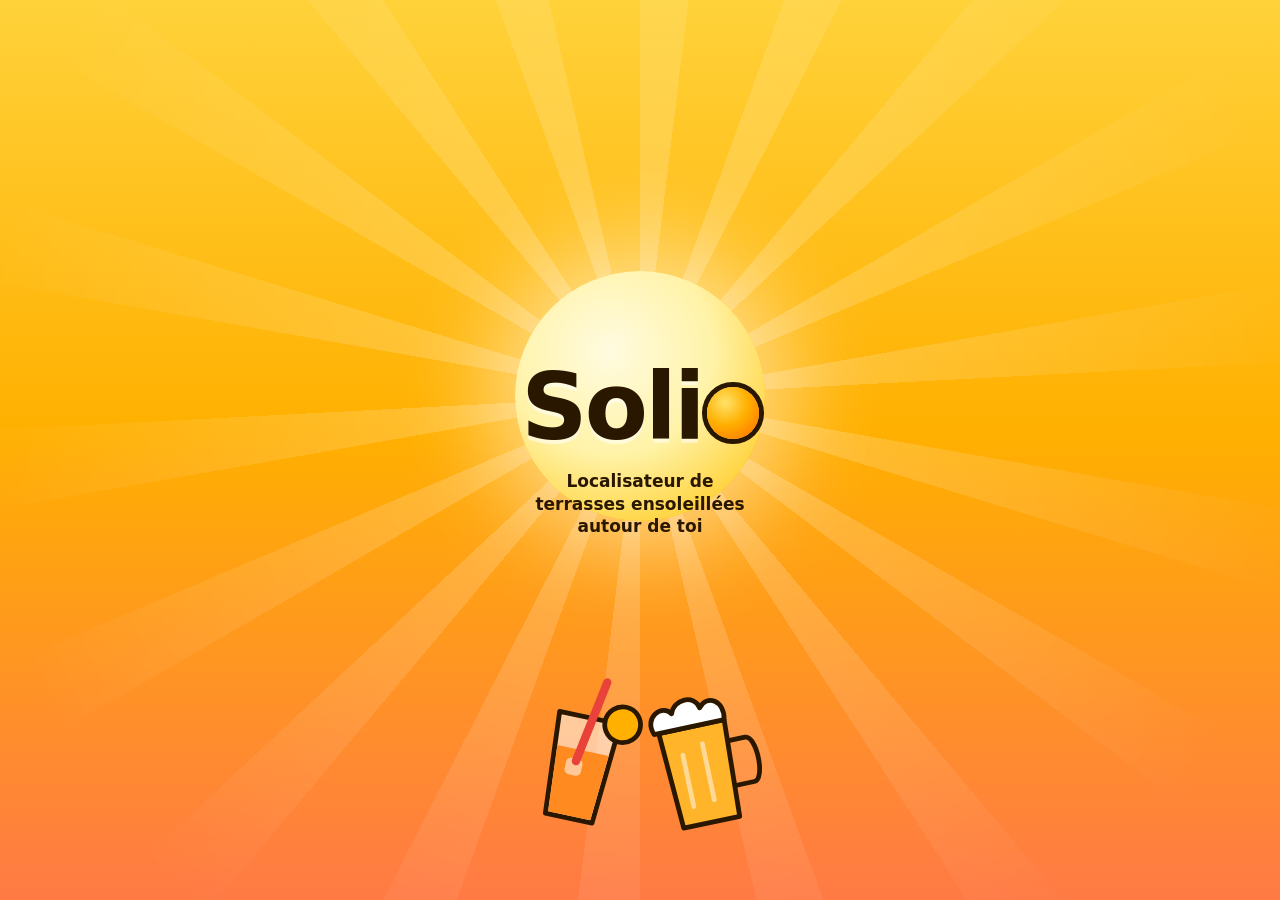
<file: index.html>
<!doctype html>
<html lang="fr">
<head>
<meta charset="utf-8">
<meta http-equiv="Content-Security-Policy" content="default-src 'self'; script-src 'self' 'unsafe-inline'; style-src 'self' 'unsafe-inline' https://fonts.googleapis.com; font-src https://fonts.gstatic.com data:; img-src 'self' data: blob: https:; connect-src 'self' https://places.googleapis.com https://maps.googleapis.com https://fonts.googleapis.com https://fonts.gstatic.com; object-src 'none'; base-uri 'self'; form-action 'none'; frame-src 'none'; worker-src 'self'; manifest-src 'self'">
<meta name="viewport" content="width=device-width,initial-scale=1,viewport-fit=cover">
<title>Solio</title>
<meta name="description" content="Solio : localisateur de terrasses ensoleillées autour de toi.">
<link rel="manifest" href="manifest.webmanifest">
<meta name="theme-color" content="#ffd23a">
<meta name="apple-mobile-web-app-capable" content="yes">
<meta name="mobile-web-app-capable" content="yes">
<meta name="apple-mobile-web-app-title" content="Solio">
<meta name="apple-mobile-web-app-status-bar-style" content="black-translucent">
<link rel="apple-touch-icon" href="icons/apple-touch-icon.png?v=2">
<link rel="icon" type="image/png" href="icons/icon-192.png?v=2">
<link rel="preconnect" href="https://fonts.gstatic.com" crossorigin>
<link rel="stylesheet" href="https://fonts.googleapis.com/css2?family=DM+Sans:wght@400;500;600;700&family=Fraunces:wght@300;500&family=Archivo+Black&family=Archivo:wght@500;700&family=Outfit:wght@200;300&display=swap" media="print" onload="this.media='all'">
<noscript><link rel="stylesheet" href="https://fonts.googleapis.com/css2?family=DM+Sans:wght@400;500;600;700&family=Fraunces:wght@300;500&family=Outfit:wght@200;300&display=swap"></noscript>
<link rel="stylesheet" href="style.css?v=89">
</head>
<body>
<div id="app">
  <canvas id="map" aria-label="Carte des ombres"></canvas>

  <header class="top" id="top">
    <button class="roundbtn glass" id="back" aria-label="Retour aux meilleurs spots"><svg class="i" viewBox="0 0 24 24"><path d="M15 5l-7 7 7 7"/></svg></button>
    <label class="where glass">
      <svg class="i" viewBox="0 0 24 24"><path d="M12 21s-6.5-5.6-6.5-11a6.5 6.5 0 0 1 13 0c0 5.400-6.500 11-6.500 11z"/><circle cx="12" cy="10" r="2.300"/></svg>
      <span class="wt"><small>Autour de</small><b id="wname">–</b></span>
      <svg class="i chev" viewBox="0 0 24 24"><path d="m7 10 5 5 5-5"/></svg>
      <select id="from" aria-label="Point de départ"></select>
    </label>
    <button class="sunbtn glass" id="fSun" aria-pressed="true" title="Seulement les terrasses au soleil">
      <svg class="i" viewBox="0 0 24 24"><circle cx="12" cy="12" r="4"/><path d="M12 2.500v2.500M12 19v2.500M2.500 12H5M19 12h2.500M5.300 5.300l1.800 1.800M16.900 16.900l1.800 1.800M5.300 18.700l1.800-1.800M16.900 7.100l1.800-1.800"/></svg>
      <b id="cnt">–</b><span class="sr">terrasses, au soleil seulement</span>
    </button>
  </header>

  <button class="roundbtn glass recenter" id="recenter" hidden aria-label="Recentrer la carte"><svg class="i" viewBox="0 0 24 24"><circle cx="12" cy="12" r="3.500"/><circle cx="12" cy="12" r="8"/><path d="M12 1.500v3M12 19.500v3M1.500 12h3M19.500 12h3.500"/></svg></button>
  <button class="roundbtn glass helpbtn" id="helpBtn" aria-label="Comment le classement est calculé">?</button>
  <div class="zoom glass" id="zoom"><button id="zin" aria-label="Zoom avant">+</button><button id="zout" aria-label="Zoom arrière">−</button></div>
  <section class="panel glass" id="panel">
    <button class="grab" id="grab" aria-expanded="false" aria-label="Afficher la liste"></button>
    <div class="phead">
      <div class="seg" id="seg" role="group" aria-label="Boire ou manger">
        <i class="ind" id="ind"></i>
        <button data-c="all" aria-pressed="true">Tout</button>
        <button data-c="boire" aria-pressed="false">Boire</button>
        <button data-c="manger" aria-pressed="false">Manger</button>
      </div>
      <span class="grow"></span>
      <button class="chip" id="fShade" aria-pressed="false" title="Afficher aussi les terrasses à l’ombre">Terrasses à l’ombre</button>
      <button class="chip" id="rad" aria-label="Changer le rayon">400 m</button>
    </div>

    <div class="tray" id="tray"></div>

    <div class="time">
      <div class="trow">
        <div class="tbig" id="tbig" aria-live="off">12<i>h</i>30</div>
        <div class="tmeta">
          <label class="datebtn"><svg class="i" viewBox="0 0 24 24"><rect x="4" y="5" width="16" height="15" rx="3"/><path d="M4 10h16M9 3v4M15 3v4"/></svg><span id="dlabel">–</span><input type="date" id="date" aria-label="Date"></label>
          <span class="sunspan" id="sunspan"></span>
          <button class="now" id="now">Maintenant</button>
        </div>
        <button class="round" id="play" aria-label="Lire la journée"></button>
      </div>
      <div class="sunhrs" id="sunhrs" hidden><svg viewBox="0 0 24 24" aria-hidden="true"><circle cx="12" cy="12" r="4.5" fill="currentColor" stroke="none"/><path d="M12 2.5v3M12 18.5v3M2.5 12h3M18.5 12h3M5.3 5.3l2.1 2.1M16.6 16.6l2.1 2.1M18.7 5.3l-2.1 2.1M7.4 16.6l-2.1 2.1"/></svg><span></span></div>
      <canvas id="dial" tabindex="0" role="slider" aria-label="Heure" aria-valuemin="420" aria-valuemax="1380" aria-valuenow="750"></canvas>
    </div>
  </section>

  <!-- intro -->
  <div class="scr splash on" id="splash" aria-label="Solio">
    <div class="sp-rays"></div>
    <div class="sp-sun2"></div>
    <div class="sp-conf" id="conf" aria-hidden="true"></div>
    <h1 class="sp-t" aria-label="Solio"><span style="--k:0">S</span><span style="--k:1">o</span><span style="--k:2">l</span><span style="--k:3">i</span><span class="sun-o on" style="--k:4"></span></h1>
    <p class="sp-s">Localisateur de terrasses ensoleillées autour de toi</p>
    <svg class="sp-cheers" viewBox="0 0 260 140" aria-hidden="true">
      <g class="gl gl-l"><path d="M-26 -88h52l-6 86h-40z" fill="#fff8" stroke="#2a1700" stroke-width="4" stroke-linejoin="round"/><path d="M-22 -60h44l-4 56h-36z" fill="#ff8a1f"/><rect x="-12" y="-52" width="14" height="14" rx="4" fill="#fff8"/><path d="M8 -120L-4 -50" stroke="#e8423a" stroke-width="7" stroke-linecap="round"/><circle cx="28" cy="-88" r="15" fill="#ffb000" stroke="#2a1700" stroke-width="4"/></g>
      <g class="gl gl-r"><path d="M-28 -84h56l-4 82h-48z" fill="#ffb42a" stroke="#2a1700" stroke-width="4" stroke-linejoin="round"/><path d="M-32 -84c-6-16 12-24 18-14 4-12 22-12 24 0 8-10 22-2 18 14z" fill="#fff" stroke="#2a1700" stroke-width="4" stroke-linejoin="round"/><path d="M28 -66h14c10 0 10 38 0 38h-16" fill="none" stroke="#2a1700" stroke-width="4" stroke-linecap="round"/><path d="M-12 -62v44M6 -68v48" stroke="#fff" stroke-opacity=".5" stroke-width="4" stroke-linecap="round"/></g>
      <g class="spark"><path d="M130 6V44M111 25H149M117 12L143 38M143 12L117 38" stroke="#fff" stroke-width="5" stroke-linecap="round"/><circle cx="130" cy="25" r="7" fill="#fff"/></g>
    </svg>
  </div>

  <!-- choix -->
  <section class="scr ask ask2" id="ask" hidden>
    <div class="cbar"><span class="cword">Solio</span><button class="langbtn" type="button" aria-label="Switch to English">EN</button></div>
    <button class="pick pk1 stg" data-c="boire" type="button" style="--i:1">
      <div class="art" aria-hidden="true">
        <svg viewBox="0 0 160 200">
          <defs><clipPath id="bowl"><path d="M30 34h100c0 52-22 82-50 88-28-6-50-36-50-88z"/></clipPath>
          <linearGradient id="spz" x1="0" y1="0" x2="0" y2="1"><stop offset="0" stop-color="#ffd27a"/><stop offset="1" stop-color="#ff6a1a"/></linearGradient></defs>
          <path d="M80 122v46M50 174h60" stroke="#16243D" stroke-width="5" stroke-linecap="round" fill="none"/>
          <g class="straw"><path d="M96 4L82 104" stroke="#fff" stroke-width="8" stroke-linecap="round"/><path d="M93 24L90 44M89 58L86 78" stroke="#ff4d4d" stroke-width="8" stroke-linecap="round"/></g>
          <path d="M30 34h100c0 52-22 82-50 88-28-6-50-36-50-88z" fill="rgba(255,255,255,.5)"/>
          <g clip-path="url(#bowl)"><g class="liq"><rect x="20" y="62" width="120" height="80" fill="url(#spz)"/>
            <g fill="#fff"><circle class="bubble" cx="62" cy="108" r="4"/><circle class="bubble b2" cx="86" cy="112" r="3"/><circle class="bubble b3" cx="104" cy="104" r="4.5"/><circle class="bubble b4" cx="74" cy="116" r="2.5"/></g>
            <rect class="ice" x="52" y="66" width="24" height="24" rx="6" fill="#fff" fill-opacity=".6"/><rect class="ice i2" x="86" y="70" width="22" height="22" rx="6" fill="#fff" fill-opacity=".5"/></g></g>
          <path d="M30 34h100c0 52-22 82-50 88-28-6-50-36-50-88z" fill="none" stroke="#16243D" stroke-width="5" stroke-linejoin="round"/>
          <path d="M42 44c2 26 10 44 26 56" stroke="#fff" stroke-opacity=".8" stroke-width="5" stroke-linecap="round" fill="none"/>
          <g transform="translate(126 34)"><circle r="22" fill="#ff8a1f" stroke="#16243D" stroke-width="4"/><circle r="14" fill="#ffc34d"/><path d="M0-14V14M-14 0H14M-10-10L10 10M10-10L-10 10" stroke="#ff8a1f" stroke-width="2.5"/></g>
        </svg>
      </div>
      <span class="hrow"><span class="sub">Bars, cafés, pubs</span><span class="go"><svg viewBox="0 0 24 24" aria-hidden="true"><path d="M5 12h14M13 6l6 6-6 6"/></svg><i class="sr">C’est parti</i></span></span>
      <b>Boire</b>
    </button>
    <button class="pick pk2 stg" data-c="manger" type="button" style="--i:2">
      <div class="art" aria-hidden="true">
        <svg viewBox="0 0 160 200">
          <path class="steam" d="M60 40c-8-8 8-14 0-24"/><path class="steam s2" d="M84 36c-8-8 8-14 0-24"/><path class="steam s3" d="M108 40c-8-8 8-14 0-24"/>
          <g class="spin">
            <circle cx="80" cy="100" r="66" fill="#FFF4E4" fill-opacity=".16"/>
            <circle cx="80" cy="100" r="58" fill="#e9a443" stroke="#16243D" stroke-width="4"/>
            <circle cx="80" cy="100" r="49" fill="#ffd45e"/>
            <g fill="#d1452f" stroke="#16243D" stroke-width="2.5"><circle cx="62" cy="80" r="9"/><circle cx="100" cy="86" r="9"/><circle cx="82" cy="118" r="9"/><circle cx="56" cy="114" r="7"/><circle cx="108" cy="116" r="7"/></g>
            <g fill="#3f9b4f"><ellipse cx="82" cy="78" rx="7" ry="4" transform="rotate(-30 82 78)"/><ellipse cx="66" cy="100" rx="7" ry="4" transform="rotate(40 66 100)"/><ellipse cx="96" cy="104" rx="7" ry="4" transform="rotate(10 96 104)"/></g>
          </g>
        </svg>
      </div>
      <span class="hrow"><span class="sub">Restaurants, glaciers, snacks</span><span class="go"><svg viewBox="0 0 24 24" aria-hidden="true"><path d="M5 12h14M13 6l6 6-6 6"/></svg><i class="sr">Miam</i></span></span>
      <b>Manger</b>
    </button>
    <div class="stickwrap stg" style="--i:3"><h2 class="sticker">Un coin de <b>soleil</b><br>pour…</h2></div>
  </section>

  <!-- top 5 -->
  <section class="scr top5" id="top5" hidden>
    <header class="t5h stg" style="--i:0">
      <button class="roundbtn" id="t5back" aria-label="Changer : boire ou manger"><svg class="i" viewBox="0 0 24 24"><path d="M15 5l-7 7 7 7"/></svg></button>
      <label class="where2"><small>Autour de</small><b id="wname2">–</b><select id="from2" aria-label="Point de départ"></select></label>
      <button class="roundbtn" id="loc" aria-label="Autour de moi"><svg class="i" viewBox="0 0 24 24"><circle cx="12" cy="12" r="3.500"/><circle cx="12" cy="12" r="8"/><path d="M12 1.500v3M12 19.500v3M1.500 12h3M19.500 12h3"/></svg></button>
    </header>
    <div class="t5t stg" style="--i:1"><h2 id="t5title">Top 5</h2><button class="chip walkchip" id="walkChip"><svg class="i" viewBox="0 0 24 24"><circle cx="13" cy="4.500" r="1.800"/><path d="M9 21l3-7 3 3v5M12 14l-1-5 4 1 2 3M10 9l-3 3"/></svg><span>10 min à pied max</span></button></div>
    <div class="t5list" id="t5list"></div>
    <footer class="t5f stg" style="--i:7"><button class="cta" id="t5map">Voir sur la carte<svg class="i" viewBox="0 0 24 24"><path d="M5 12h14M13 6l6 6-6 6"/></svg></button></footer>
  </section>

  <!-- fenêtre : comment le classement est calculé -->
  <div class="walk help" id="help" hidden>
    <div class="scrim" id="helpScrim"></div>
    <section class="sheet" role="dialog" aria-modal="true" aria-labelledby="helpT">
      <div class="sh-top"><small>Le classement</small><button class="roundbtn" id="helpX" aria-label="Fermer"><svg class="i" viewBox="0 0 24 24"><path d="M6 6l12 12M18 6L6 18"/></svg></button></div>
      <h3 id="helpT">Comment on choisit le N°&nbsp;1</h3>
      <p class="hint" id="helpIntro"></p>
      <ul class="hrows">
        <li><b>40</b><div><strong>Soleil qui dure</strong><span>Jusqu’à 3&nbsp;h de soleil sans interruption à partir de l’heure choisie.</span></div></li>
        <li><b>30</b><div><strong>Proche à pied</strong><span>Distance réelle par les rues, pas à vol d’oiseau.</span></div></li>
        <li><b>20</b><div><strong>Bien ensoleillée</strong><span>Part moyenne de la terrasse au soleil, calculée avec le relief et les bâtiments.</span></div></li>
        <li><b>10</b><div><strong>Terrasse confirmée</strong><span>Signalée par OpenStreetMap ou Google, ou vérifiée. 3 points si elle est seulement probable.</span></div></li>
      </ul>
      <p class="hint">La meilleure note passe en tête&nbsp;; à égalité, la plus proche.</p>
      <p class="hnow" id="helpNow" hidden></p>
    </section>
  </div>

  <!-- fenêtre : distance à pied -->
  <div class="walk" id="walk" hidden>
    <div class="scrim" id="walkScrim"></div>
    <section class="sheet" role="dialog" aria-modal="true" aria-labelledby="walkT">
      <div class="sh-top"><small id="walkWhat">–</small><button class="roundbtn" id="walkX" aria-label="Fermer"><svg class="i" viewBox="0 0 24 24"><path d="M6 6l12 12M18 6L6 18"/></svg></button></div>
      <h3 id="walkT">Jusqu’où veux-tu marcher&nbsp;?</h3>
      <div class="wread"><b id="walkMin">10</b><span>min à pied</span></div>
      <div class="wtrack" aria-hidden="true">
        <span class="walker" id="walker"><svg viewBox="0 0 24 24"><circle cx="12" cy="4" r="2.100" class="hd"/><path d="M12 7.200V14" class="bd"/><g class="lm l1"><path d="M12 8.600V13.600"/></g><g class="lm l2"><path d="M12 8.600V13.600"/></g><g class="lg g1"><path d="M12 14V21"/></g><g class="lg g2"><path d="M12 14V21"/></g></svg></span>
      </div>
      <input type="range" id="walkRange" min="3" max="30" step="1" value="10" aria-label="Minutes de marche maximum">
      <h3 class="h3b" id="sunT">Combien de min de soleil restantes au minimum&nbsp;?</h3>
      <div class="wread w2"><b id="sunV">30</b><span>min de soleil</span></div>
      <div class="wtrack" aria-hidden="true"><span class="walker sunner" id="sunner"><svg viewBox="0 0 24 24"><circle cx="12" cy="12" r="4.500"/><path d="M12 1.500v3.500M12 19v3.500M1.500 12H5M19 12h3.500M4.600 4.600l2.500 2.500M16.900 16.900l2.500 2.500M4.600 19.400l2.500-2.500M16.900 7.100l2.500-2.500"/></svg></span></div>
      <input type="range" id="sunRange" min="15" max="120" step="15" value="30" aria-label="Minutes de soleil restantes minimum">
      <button class="cta" id="walkGo">Voir les terrasses ensoleillées<svg class="i" viewBox="0 0 24 24"><path d="M5 12h14M13 6l6 6-6 6"/></svg></button>
    </section>
  </div>
</div>

<div class="ver" aria-hidden="true">v98</div>
<div class="toast" id="toast" role="status" aria-live="polite"></div>
<div class="rot" id="rot" role="alert"><svg viewBox="0 0 48 48" aria-hidden="true"><rect x="15" y="5" width="18" height="38" rx="4" fill="none" stroke="currentColor" stroke-width="3"/><path d="M24 38h0" stroke="currentColor" stroke-width="3" stroke-linecap="round"/></svg><b>Tourne ton téléphone</b><span>Solio se lit à la verticale.</span></div>
<div class="gal" id="gal" hidden role="dialog" aria-modal="true" aria-label="Photos du lieu">
  <div class="galwrap"><div class="galsl" id="galsl"></div></div>
  <div class="galshade t"></div><div class="galshade b"></div>
  <div class="galtop"><button id="galx" aria-label="Fermer"><svg class="i" viewBox="0 0 24 24"><path d="M15 5l-7 7 7 7"/></svg><span>Retour</span></button><span id="galcount"></span></div>
  <button class="galarr prev off" id="galprev" aria-label="Photo précédente"><svg viewBox="0 0 24 24"><path d="M15 5l-7 7 7 7"/></svg></button><button class="galarr next off" id="galnext" aria-label="Photo suivante"><svg viewBox="0 0 24 24"><path d="M9 5l7 7-7 7"/></svg></button>
  <div class="galinfo">
    <div class="galdots" id="galdots"></div>
    <div class="galchip" id="galk"></div>
    <h2 id="galn"></h2>
    <div class="galrow"><div class="galsun"><small id="galul"></small><b id="galuv"></b></div>
      <div class="galbtn"><a id="galgo" class="primary" target="_blank" rel="noopener">Y aller</a><a id="galsv" target="_blank" rel="noopener">Street View</a></div></div>
    <div class="galbar" id="galbar"></div>
    <div class="galax"><span>7 h</span><span>11 h</span><span>15 h</span><span>19 h</span><span>23 h</span></div>
    <div class="galcr" id="galcr"></div>
  </div>
</div>
<div class="lb" id="lb" hidden role="dialog" aria-modal="true" aria-label="Vue agrandie">
  <canvas id="lbc"></canvas>
  <div class="cap"><a id="lbn" target="_blank" rel="noopener"></a><span id="lbk"></span><a id="lbsv" target="_blank" rel="noopener" style="font-size:14px;font-weight:500">Street View ↗</a></div>
  <div class="row"><button id="lbPlan" aria-pressed="true">Plan et ombres</button><button id="lbPhoto" aria-pressed="false">Photo aérienne</button><button id="lbx">Fermer</button></div>
</div>
<script>
window.ZLOAD=(async()=>{const g=u=>{const ac=window.AbortController?new AbortController():null,to=setTimeout(()=>{if(ac)ac.abort();},20000);return fetch(u,ac?{signal:ac.signal}:undefined).then(r=>{if(!r.ok)throw new Error(u);return r.json();}).finally(()=>clearTimeout(to));};
  const [idx,roads,pl]=await Promise.all([g('zone/index.json'),g('zone/roads.json'),g('zone/places.json')]);
  window.ZIDX=idx;window.PLAN={r:roads.r,n:roads.n};window.PD=pl;})();
</script>
<script src="config.js?v=89"></script>
<script>
ZLOAD.then(()=>{const s=document.createElement('script');s.src='app.js?v=89';document.body.appendChild(s);},
  ()=>{const d=document.createElement('div');d.style.cssText='position:fixed;inset:0;z-index:99;display:grid;place-content:center;padding:24px;text-align:center;font:16px system-ui;background:#fff8ec;color:#2b2217';d.innerHTML='<b>Impossible de charger les données.</b><br>Vérifie ta connexion, puis réessaie.<br><button style="margin-top:18px;padding:12px 22px;border:0;border-radius:999px;background:#ffb000;color:#2a1700;font:600 16px system-ui" onclick="location.reload()">Réessayer</button>';document.body.appendChild(d);});
</script>
<script>
// v95 : quand une nouvelle version du service worker prend la main, la page est en général déjà à jour (fichiers de l'app chargés réseau d'abord).
// On ne recharge que si elle tourne encore sur une ancienne version, et sans rejouer l'animation d'ouverture.
if("serviceWorker"in navigator){const had=!!navigator.serviceWorker.controller;
  navigator.serviceWorker.addEventListener("controllerchange",()=>{if(!had||window.__rl)return;window.__rl=1;
    fetch("sw.js",{cache:"no-store"}).then(r=>r.text()).then(t=>{const m=/terrasses-(v\d+)/.exec(t);
      if(m&&typeof APPV!=="undefined"&&m[1]!==APPV){try{sessionStorage.setItem("solio-nosplash","1");}catch(e){}location.reload();}}).catch(()=>{});});
  addEventListener("load",()=>navigator.serviceWorker.register("sw.js").catch(()=>{}));}
</script>
</body>
</html>
<!-- v21 -->
<!-- v23b -->
</file>
<file: style.css>
:root{color-scheme:light}

/* Concept : la carte plein écran est l'interface. Un seul panneau de verre en bas porte les cartes à balayer et un cadran solaire dont le curseur pilote les ombres en direct. */
:root{
  --bg:#eceef1; --fg:#12161d; --muted:#6b7482; --line:rgba(18,22,29,.12);
  --glass:rgba(248,249,251,.8); --card:#ffffff; --chip:rgba(18,22,29,.06);
  --sun:#ffb000; --sun-ink:#3d2700; --sun-soft:rgba(255,176,0,.22);
  --shade:#8190aa; --shade-soft:rgba(129,144,170,.22); --night:#2a3446;
  --veil:rgba(236,238,241,.55);
  --sky1:#bfe3ff; --sky2:#fff4d6; --t1a:#ffdc7a; --t1b:#ffb000; --t2a:#ffab8f; --t2b:#ff7058; --tile-ink:#2a1700;
  --land:#e8eaee; --sea:#bcd3e3; --park:#d2e2ca; --road:#fbfbfc; --road-edge:#d1d5db; --bldg:#d8dae0; --bldg-edge:#c0c5cd; --label:#4b5462; --shadow:#1b2a66; --shadow-a:.36;
  --display:'Outfit',ui-sans-serif,system-ui,sans-serif;
  --body:'DM Sans',ui-sans-serif,system-ui,sans-serif;
  --gutter-l:max(16px,env(safe-area-inset-left,0px)); --gutter-r:max(16px,env(safe-area-inset-right,0px));
}
@media (prefers-color-scheme: dark){:root:not([data-theme="light"]){
  --bg:#0f131a; --fg:#eef1f5; --muted:#8c97a8; --line:rgba(255,255,255,.14);
  --glass:rgba(20,25,34,.8); --card:#1e2531; --chip:rgba(255,255,255,.08);
  --sun:#ffc233; --sun-ink:#2b1c00; --sun-soft:rgba(255,194,51,.22);
  --shade:#6c7f9e; --shade-soft:rgba(108,127,158,.28); --night:#0b0f16;
  --veil:rgba(15,19,26,.55);
  --sky1:#16304f; --sky2:#3a2f2a; --t1a:#f5b93a; --t1b:#d98e0b; --t2a:#f29479; --t2b:#d9583f; --tile-ink:#2a1700;
  --land:#1b212b; --sea:#102a44; --park:#1b3326; --road:#323c4a; --road-edge:#12161d; --bldg:#2c3542; --bldg-edge:#3b4554; --label:#c4ccd8; --shadow:#000000; --shadow-a:.55;
  color-scheme:dark}}
:root[data-theme="dark"]{
  --bg:#0f131a; --fg:#eef1f5; --muted:#8c97a8; --line:rgba(255,255,255,.14);
  --glass:rgba(20,25,34,.8); --card:#1e2531; --chip:rgba(255,255,255,.08);
  --sun:#ffc233; --sun-ink:#2b1c00; --sun-soft:rgba(255,194,51,.22);
  --shade:#6c7f9e; --shade-soft:rgba(108,127,158,.28); --night:#0b0f16;
  --veil:rgba(15,19,26,.55);
  --sky1:#16304f; --sky2:#3a2f2a; --t1a:#f5b93a; --t1b:#d98e0b; --t2a:#f29479; --t2b:#d9583f; --tile-ink:#2a1700;
  --land:#1b212b; --sea:#102a44; --park:#1b3326; --road:#323c4a; --road-edge:#12161d; --bldg:#2c3542; --bldg-edge:#3b4554; --label:#c4ccd8; --shadow:#000000; --shadow-a:.55;
  color-scheme:dark}

[hidden]{display:none!important}
*{box-sizing:border-box;-webkit-tap-highlight-color:transparent}
html,body{height:100%}
body{margin:0;background:var(--bg);color:var(--fg);font:15px/1.35 var(--body);overflow:hidden;overscroll-behavior:none}
body::before{content:"";position:fixed;inset:0 0 auto;height:env(safe-area-inset-top,0px);z-index:10;background:var(--bg)}
button,select,input{font:inherit;color:inherit}
button{cursor:pointer}
button:focus-visible,select:focus-visible,input:focus-visible,a:focus-visible,#dial:focus-visible{outline:2px solid var(--fg);outline-offset:2px}
.sr{position:absolute;width:1px;height:1px;overflow:hidden;clip:rect(0 0 0 0);white-space:nowrap}
svg.i{width:20px;height:20px;fill:none;stroke:currentColor;stroke-width:2;stroke-linecap:round;stroke-linejoin:round;flex:none}

#app{position:relative;height:100%;overflow:hidden}
#map{position:absolute;inset:0;width:100%;height:100%;display:block;touch-action:none;cursor:grab;background:var(--land)}
.glass{background:var(--glass);-webkit-backdrop-filter:blur(20px) saturate(1.5);backdrop-filter:blur(20px) saturate(1.5);border:1px solid var(--line);box-shadow:0 10px 30px -12px rgba(8,14,30,.35)}

/* barre du haut */
.top{position:absolute;left:0;right:0;top:0;z-index:3;display:flex;gap:10px;padding:10px var(--gutter-r) 0 var(--gutter-l);pointer-events:none}
.top>*{pointer-events:auto}
.where{position:relative;flex:1;min-width:0;height:46px;border-radius:23px;display:flex;align-items:center;gap:10px;padding:0 14px}
.where select{position:absolute;inset:0;width:100%;height:100%;opacity:0;font-size:16px;cursor:pointer}
.where .wt{display:flex;flex-direction:column;min-width:0;flex:1}
.where small{font-size:10.5px;letter-spacing:.08em;text-transform:uppercase;color:var(--muted);line-height:1.1}
.where b{font-weight:600;font-size:15px;white-space:nowrap;overflow:hidden;text-overflow:ellipsis;line-height:1.25}
.where .chev{color:var(--muted)}
.sunbtn{height:46px;min-width:46px;border-radius:23px;padding:0 15px;display:flex;align-items:center;gap:7px;font-weight:600;font-size:16px;font-variant-numeric:tabular-nums;color:var(--muted);transition:background .25s,color .25s,transform .15s}
.sunbtn:active{transform:scale(.95)}
.sunbtn[aria-pressed="true"]{background:var(--sun);color:var(--sun-ink);border-color:transparent}

/* panneau */
.panel{position:absolute;left:0;right:0;bottom:0;z-index:3;border-radius:28px 28px 0 0;border-bottom:0;padding-bottom:8px}
.grab{position:relative;display:block;margin:0 auto;width:100%;height:34px;touch-action:none;flex:none;border:0;background:none;padding:0}
.grab::after{content:"";position:absolute;left:50%;top:14px;width:40px;height:5px;margin-left:-20px;border-radius:3px;background:var(--line);transition:transform .25s,width .25s}
.panel.open .grab::after{transform:scaleX(.6)}
.phead{display:flex;align-items:center;gap:8px;padding:0 var(--gutter-r) 10px var(--gutter-l)}
.grow{flex:1}
.seg{position:relative;display:flex;background:var(--chip);border-radius:999px;padding:3px}
.seg button{position:relative;z-index:1;border:0;background:none;padding:6px 12px;border-radius:999px;font-weight:500;font-size:13.5px;color:var(--muted);transition:color .2s}
.seg button[aria-pressed="true"]{color:var(--fg)}
.seg .ind{position:absolute;z-index:0;top:3px;bottom:3px;left:0;width:0;border-radius:999px;background:var(--card);box-shadow:0 1px 4px rgba(8,14,30,.18);transition:transform .28s cubic-bezier(.3,.8,.3,1),width .28s cubic-bezier(.3,.8,.3,1)}
.chip{height:34px;padding:0 12px;border-radius:999px;border:1px solid var(--line);background:transparent;font-weight:500;font-size:13px;white-space:nowrap;font-variant-numeric:tabular-nums;transition:background .2s,color .2s}
.chip[aria-pressed="true"]{background:var(--fg);color:var(--bg);border-color:var(--fg)}
.chip:active{transform:scale(.96)}

.tray{position:relative;display:flex;gap:10px;overflow-x:auto;overflow-y:hidden;scroll-snap-type:x mandatory;padding:2px var(--gutter-r) 12px var(--gutter-l);scrollbar-width:none;overscroll-behavior-x:contain}
.tray::-webkit-scrollbar{display:none}
.panel.open .tray{flex-direction:column;overflow-x:hidden;overflow-y:auto;max-height:min(38vh,320px);scroll-snap-type:none;padding-bottom:10px}
.card{flex:0 0 min(310px,84%);scroll-snap-align:center;display:grid;grid-template-columns:76px minmax(0,1fr);gap:12px;padding:10px;border-radius:20px;background:var(--card);box-shadow:0 0 0 1.5px transparent;transition:box-shadow .25s,transform .25s;cursor:pointer}
.panel.open .card{flex:none}
.card.on{box-shadow:0 0 0 1.5px var(--fg)}
.th{position:relative;width:76px;height:76px;border-radius:14px;overflow:hidden;border:0;padding:0;background:var(--line);cursor:zoom-in}
.th img{position:absolute;width:180%;height:180%;left:-40%;top:-40%;object-fit:cover;max-width:none;display:block}
.mk{position:absolute;width:12px;height:12px;margin:-6px 0 0 -6px;border-radius:50%;border:2px solid #fff;box-shadow:0 0 0 1.5px rgba(0,0,0,.45)}
.mk.sun{background:var(--sun)}.mk.sh{background:var(--shade)}
.ct{display:flex;flex-direction:column;gap:3px;min-width:0;justify-content:center}
.cn{font-weight:600;font-size:15.5px;white-space:nowrap;overflow:hidden;text-overflow:ellipsis}
.ck{font-size:12.5px;color:var(--muted);white-space:nowrap;overflow:hidden;text-overflow:ellipsis;font-variant-numeric:tabular-nums}
.pill{display:inline-flex;align-items:center;gap:6px;align-self:flex-start;max-width:100%;padding:3px 10px 3px 8px;border-radius:999px;font-size:12.5px;font-weight:500}
.pill .dot{width:8px;height:8px;border-radius:50%;flex:none}
.pill .ptxt{white-space:nowrap;overflow:hidden;text-overflow:ellipsis}
.pill.sun{background:var(--sun-soft)}.pill.sun .dot{background:var(--sun)}
.pill.sh{background:var(--shade-soft)}.pill.sh .dot{background:var(--shade)}
.links{display:flex;gap:14px;margin-top:1px}
.links a{font-size:12.5px;font-weight:600;color:var(--fg);text-decoration:none;border-bottom:1.5px solid var(--sun);padding-bottom:1px}
.empty{flex:1 0 100%;display:flex;flex-direction:column;gap:6px;align-items:flex-start;padding:14px 16px;border-radius:20px;background:var(--card)}
.empty b{font-weight:600}
.empty span{color:var(--muted);font-size:13.5px}
.erow{display:flex;gap:8px;flex-wrap:wrap;margin-top:6px}
.skel{flex:1 0 100%;height:96px;border-radius:20px;background:linear-gradient(100deg,var(--card) 30%,var(--chip) 50%,var(--card) 70%);background-size:300% 100%;animation:sh 1.4s linear infinite;display:flex;align-items:center;padding:0 18px;color:var(--muted);font-size:13.5px}
@keyframes sh{from{background-position:100% 0}to{background-position:0 0}}

/* cadran */
.time{padding:0 var(--gutter-r) 6px var(--gutter-l)}
.trow{display:flex;align-items:flex-end;gap:12px}
.tbig{font:200 54px/0.95 var(--display);letter-spacing:-.02em;font-variant-numeric:tabular-nums;white-space:nowrap;transition:color .3s}
.tbig i{font-style:normal;font-weight:300;font-size:21px;color:var(--muted);margin:0 3px 0 4px}
.tbig b{font-weight:200}
.tbig.night{color:var(--muted)}
.tmeta{flex:1;min-width:0;display:flex;flex-direction:column;gap:5px;padding-bottom:4px;align-items:flex-start}
.datebtn{position:relative;display:inline-flex;align-items:center;gap:6px;height:30px;padding:0 11px;border-radius:999px;background:var(--chip);font-weight:500;font-size:13px;overflow:hidden}
.datebtn input{position:absolute;inset:0;width:100%;height:100%;opacity:0;font-size:16px;cursor:pointer}
.datebtn svg.i{width:15px;height:15px}
.sunspan{font-size:12px;color:var(--muted);line-height:1.3;font-variant-numeric:tabular-nums}
.now{border:0;background:none;padding:0;font-size:12px;font-weight:600;color:var(--fg);border-bottom:1.5px solid var(--sun)}
.round{flex:none;width:48px;height:48px;border-radius:50%;border:0;background:var(--fg);color:var(--bg);display:grid;place-items:center;transition:transform .15s,background .25s}
.round:active{transform:scale(.93)}
.round svg{width:18px;height:18px;fill:currentColor;stroke:none}
#dial{display:block;width:100%;height:96px;touch-action:none;cursor:ew-resize}

/* vue agrandie */
.lb{position:fixed;inset:0;z-index:20;background:rgba(8,11,16,.88);display:flex;flex-direction:column;align-items:center;justify-content:center;gap:12px;padding:16px var(--gutter-r) 16px var(--gutter-l)}
.lb canvas{width:min(92vw,520px,70vh);height:min(92vw,520px,70vh);border-radius:20px;background:var(--land)}
.lb .cap{color:#fff;display:flex;flex-direction:column;align-items:center;gap:4px;text-align:center;max-width:520px}
.lb .cap a{color:#fff;font-weight:600;font-size:17px}
.lb .cap span{font-size:12.5px;color:#c9d1db}
.lb .row{display:flex;gap:8px;flex-wrap:wrap;justify-content:center}
.lb button{padding:8px 14px;border-radius:999px;border:1px solid #ffffff55;background:transparent;color:#fff;font-weight:500;font-size:13px}
.lb button[aria-pressed="true"]{background:#fff;color:#111}

/* ===== parcours : intro, choix, top 5 ===== */
.scr{position:absolute;inset:0;z-index:8;background:var(--bg);opacity:0;pointer-events:none;transition:opacity .5s ease;display:flex;flex-direction:column;overflow:hidden}
.scr.on{opacity:1;pointer-events:auto}
.stg{animation:none}
.scr.on .stg{animation:up .75s cubic-bezier(.2,.8,.2,1) both;animation-delay:calc(var(--i,0)*85ms + 120ms)}
@keyframes up{from{opacity:0;transform:translateY(18px)}to{opacity:1;transform:none}}
@keyframes fade{from{opacity:0}to{opacity:1}}
.roundbtn{flex:none;width:46px;height:46px;border-radius:50%;display:grid;place-items:center;border:0;background:var(--chip);color:var(--fg);transition:transform .15s}
.roundbtn:active{transform:scale(.93)}
.roundbtn.glass{border:1px solid var(--line);background:var(--glass)}
.roundbtn svg.i{width:22px;height:22px}

/* intro */
.splash{align-items:center;justify-content:center;gap:6px;background:radial-gradient(120% 70% at 50% 62%,var(--sun-soft),transparent 60%),var(--bg)}
.sp-svg{width:min(78vw,320px);height:auto;overflow:visible}
.sp-arc{fill:none;stroke:var(--fg);stroke-opacity:.22;stroke-width:1.6;stroke-linecap:round;stroke-dasharray:260;stroke-dashoffset:260;animation:draw 2s .15s cubic-bezier(.4,0,.2,1) forwards}
.sp-hor{stroke:var(--fg);stroke-opacity:.14;stroke-width:1.2}
@keyframes draw{to{stroke-dashoffset:0}}
.sp-sun{animation:orbit 2.2s .15s cubic-bezier(.35,0,.25,1) both}
@keyframes orbit{
 0%{transform:translate(20px,120px)}12.5%{transform:translate(45px,87.2px)}25%{transform:translate(70px,63.8px)}37.5%{transform:translate(95px,49.7px)}
 50%{transform:translate(120px,45px)}62.5%{transform:translate(145px,49.7px)}75%{transform:translate(170px,63.8px)}87.5%{transform:translate(195px,87.2px)}100%{transform:translate(120px,45px)}}
.sp-glow{animation:pulse 2.4s ease-in-out infinite;transform-origin:center;transform-box:fill-box}
@keyframes pulse{50%{transform:scale(1.18);opacity:.8}}
.sp-t{margin:14px 0 0;display:flex;align-items:baseline;justify-content:center;font:300 88px/1 var(--display);letter-spacing:-.03em}
.sp-t span{display:inline-block;opacity:0;animation:letter .75s cubic-bezier(.2,1.2,.4,1) forwards;animation-delay:calc(1s + var(--k)*.1s)}
@keyframes letter{from{opacity:0;transform:translateY(28px) scale(.85)}to{opacity:1;transform:none}}
.sp-t .sun-o{width:.56em;height:.56em;margin-left:.05em;border-radius:50%;background:radial-gradient(circle at 35% 30%,#ffe9a0,#ffb000 62%,#ff9a00);box-shadow:0 0 34px 6px rgba(255,176,0,.55)}
.sp-t .sun-o.on{animation:letter .75s cubic-bezier(.2,1.2,.4,1) forwards,beat 2.4s ease-in-out 2s infinite}
@keyframes beat{50%{transform:scale(1.12);box-shadow:0 0 46px 10px rgba(255,176,0,.6)}}
.sp-s{margin:16px 0 0;max-width:15em;text-align:center;font-size:16px;line-height:1.4;color:var(--muted);opacity:0;animation:up .9s cubic-bezier(.2,.8,.2,1) 1.9s forwards}

/* choix */
.ask{padding:18px 0 18px;gap:10px;background:linear-gradient(180deg,var(--sky1) 0%,var(--sky2) 46%,var(--bg) 78%)}
.ask .sunbg{position:absolute;right:-70px;top:-70px;width:230px;height:230px;pointer-events:none;animation:spin 60s linear infinite}
@keyframes spin{to{transform:rotate(360deg)}}
.ask .cloud{position:absolute;pointer-events:none;opacity:.85;animation:drift 26s ease-in-out infinite alternate}
.ask .cloud.c1{top:88px;left:auto;right:34px;width:92px}
.ask .cloud.c2{top:150px;right:-20px;width:80px;animation-duration:34s;animation-delay:-8s;opacity:.65}
@keyframes drift{from{transform:translateX(0)}to{transform:translateX(46px)}}
.ask .hd{position:relative;padding:22px var(--gutter-r) 0 var(--gutter-l)}
.ask small{display:block;font-size:12px;letter-spacing:.12em;text-transform:uppercase;color:var(--fg);opacity:.62}
.ask h2{margin:6px 0 0;font:300 40px/1.02 var(--display);letter-spacing:-.02em;color:var(--fg)}
.ask h2 b{font-weight:300;background:linear-gradient(transparent 62%,var(--sun) 62% 90%,transparent 90%)}
.ask h2 .wave{display:inline-block;transform-origin:70% 70%;animation:wave 2.4s 1.2s ease-in-out infinite}
@keyframes wave{0%,60%,100%{transform:rotate(0)}10%{transform:rotate(-14deg)}20%{transform:rotate(12deg)}30%{transform:rotate(-8deg)}40%{transform:rotate(6deg)}}
.tiles{position:relative;flex:1;display:flex;flex-direction:column;gap:12px;min-height:0;padding:6px var(--gutter-r) 0 var(--gutter-l)}
.tile{position:relative;flex:1;min-height:0;border:0;border-radius:32px;padding:20px 22px;text-align:left;display:flex;flex-direction:column;justify-content:flex-end;overflow:hidden;color:var(--tile-ink);transition:transform .25s cubic-bezier(.3,.8,.3,1),box-shadow .25s;box-shadow:0 18px 30px -18px rgba(60,30,0,.55);-webkit-user-select:none;user-select:none}
.tile.t1{background:radial-gradient(90% 90% at 80% 10%,var(--t1a),var(--t1b))}
.tile.t2{background:radial-gradient(90% 90% at 80% 10%,var(--t2a),var(--t2b))}
.tile:active{transform:scale(.97)}
.tile .art{position:absolute;right:10px;top:8px;height:92%;max-height:270px;aspect-ratio:4/5;pointer-events:none;transform:perspective(500px) rotateY(var(--ry,0deg)) rotateX(var(--rx,0deg));transition:transform .2s ease-out}
.tile .art svg{width:100%;height:100%;overflow:visible}
.tile b{position:relative;display:block;font:300 34px/1 var(--display);letter-spacing:-.015em}
.tile span.sub{position:relative;display:block;margin-top:6px;font-size:14px;font-weight:500;opacity:.78}
.tile .go{position:absolute;left:22px;top:20px;display:flex;align-items:center;gap:8px;height:38px;padding:0 14px 0 8px;border-radius:19px;background:rgba(255,255,255,.55);font-weight:600;font-size:13px;color:var(--tile-ink);-webkit-backdrop-filter:blur(6px);backdrop-filter:blur(6px)}
.tile .go svg{width:22px;height:22px;padding:4px;border-radius:50%;background:var(--tile-ink);color:#fff;fill:none;stroke:currentColor;stroke-width:2.4;stroke-linecap:round;stroke-linejoin:round;transition:transform .25s}
.tile:hover .go svg,.tile:focus-visible .go svg{transform:translateX(3px)}
.ask .foot{position:relative;font-size:12px;color:var(--muted);text-align:center;padding:0 var(--gutter-r) 0 var(--gutter-l)}
/* animations d'illustrations */
@keyframes rise{0%{transform:translateY(0);opacity:0}15%{opacity:.9}100%{transform:translateY(-62px);opacity:0}}
.ice{animation:ice 3.2s ease-in-out infinite;transform-box:fill-box;transform-origin:center}
.ice.i2{animation-delay:-1.6s}
@keyframes ice{50%{transform:translateY(-4px) rotate(8deg)}}
.liq{animation:slosh 3.4s ease-in-out infinite;transform-origin:50% 100%}
@keyframes slosh{50%{transform:rotate(2.5deg)}}
.spin{animation:spin 24s linear infinite;transform-origin:80px 100px}
.steam{fill:none;stroke:#fff;stroke-opacity:.85;stroke-width:5;stroke-linecap:round;animation:steam 2.8s ease-in-out infinite;opacity:0}
.steam.s2{animation-delay:-.9s}.steam.s3{animation-delay:-1.8s}
@keyframes steam{0%{transform:translateY(8px);opacity:0}30%{opacity:.8}100%{transform:translateY(-22px);opacity:0}}
.straw{animation:straw 4s ease-in-out infinite;transform-origin:92px 108px}
@keyframes straw{50%{transform:rotate(4deg)}}
.spk{position:absolute;z-index:9;width:10px;height:10px;border-radius:50%;pointer-events:none}
/* top 5 */
.top5{padding-top:14px}
.t5h{display:flex;align-items:center;gap:10px;padding:0 var(--gutter-r) 0 var(--gutter-l)}
.where2{position:relative;flex:1;min-width:0;height:46px;border-radius:23px;background:var(--chip);display:flex;flex-direction:column;justify-content:center;padding:0 16px}
.where2 small{font-size:10.5px;letter-spacing:.08em;text-transform:uppercase;color:var(--muted);line-height:1.1}
.where2 b{font-weight:600;font-size:15px;white-space:nowrap;overflow:hidden;text-overflow:ellipsis;line-height:1.25}
.where2 select{position:absolute;inset:0;width:100%;height:100%;opacity:0;font-size:16px}
.t5t{padding:18px var(--gutter-r) 12px var(--gutter-l)}
.t5t h2{margin:0;font:200 36px/1.05 var(--display);letter-spacing:-.02em}
.t5t h2 b{font-weight:300}
.t5t p{margin:6px 0 0;font-size:13.5px;color:var(--muted)}
.t5list{flex:1;min-height:0;overflow-y:auto;padding:2px var(--gutter-r) 14px var(--gutter-l);display:flex;flex-direction:column;gap:12px;-webkit-overflow-scrolling:touch}
.spot{flex:none;display:grid;width:100%;border:0;border-radius:26px;background:var(--card);color:inherit;text-align:left;padding:0;overflow:hidden;transition:transform .2s;box-shadow:0 0 0 1px var(--line)}
.spot:active{transform:scale(.985)}
.ph{position:relative;overflow:hidden;background:var(--line)}
.im{position:absolute;left:50%;top:50%;width:100%;aspect-ratio:1;transform:translate(-50%,-50%)}
.im img{width:100%;height:100%;display:block;object-fit:cover}
.im .mk{width:16px;height:16px;margin:-8px 0 0 -8px}
.rk{position:absolute;left:10px;top:10px;min-width:30px;height:30px;padding:0 10px;border-radius:15px;display:grid;place-items:center;background:var(--glass);-webkit-backdrop-filter:blur(10px);backdrop-filter:blur(10px);font-weight:600;font-size:13px;font-variant-numeric:tabular-nums;color:var(--fg)}
.sb{display:flex;flex-direction:column;gap:5px;min-width:0}
.sn{font-weight:600;font-size:16.5px;white-space:nowrap;overflow:hidden;text-overflow:ellipsis}
.sk{font-size:13px;color:var(--muted);font-variant-numeric:tabular-nums;white-space:nowrap;overflow:hidden;text-overflow:ellipsis}
.spot.first .ph{height:176px}
.spot.first .sb{padding:14px 18px 18px}
.spot.first .sn{font:300 30px/1.08 var(--display);letter-spacing:-.01em;white-space:normal}
.spot.first .rk{background:var(--sun);color:var(--sun-ink);padding:0 13px}
.spot:not(.first){grid-template-columns:96px minmax(0,1fr);gap:14px;align-items:center;padding:8px;border-radius:24px}
.spot:not(.first) .ph{width:96px;height:96px;border-radius:17px}
.spot:not(.first) .im{width:185%}
.spot:not(.first) .im .mk{width:12px;height:12px;margin:-6px 0 0 -6px}
.spot:not(.first) .rk{left:6px;top:6px;min-width:24px;height:24px;padding:0 7px;font-size:12px;border-radius:12px}
.spot:not(.first) .sb{padding-right:8px}
.t5f{padding:6px var(--gutter-r) 10px var(--gutter-l)}
.cta{width:100%;height:54px;border-radius:27px;border:0;background:var(--fg);color:var(--bg);font-weight:600;font-size:16px;display:flex;align-items:center;justify-content:center;gap:10px;transition:transform .15s}
.cta:active{transform:scale(.98)}
.t5list .skel{flex:none}
@media (prefers-reduced-motion:reduce){*{transition:none!important;animation:none!important}}
@media (max-width:360px){.tbig{font-size:46px}.seg button{padding:6px 9px}}

:root{box-sizing:border-box;padding-top:env(safe-area-inset-top,0px);padding-bottom:env(safe-area-inset-bottom,0px)}
#loc.busy{animation:pulse2 1s ease-in-out infinite}
@keyframes pulse2{50%{background:var(--sun);color:var(--sun-ink)}}
.toast{position:fixed;left:50%;bottom:calc(24px + env(safe-area-inset-bottom,0px));z-index:30;max-width:min(92vw,420px);transform:translate(-50%,20px);opacity:0;pointer-events:none;padding:12px 16px;border-radius:18px;background:var(--fg);color:var(--bg);font-size:13.5px;line-height:1.35;text-align:center;transition:opacity .3s,transform .3s}
.toast.on{opacity:1;transform:translate(-50%,0)}

/* titre animé du top 5 */
.sunword{position:relative;display:inline-block;margin:0 .04em;padding:0 .26em 0 .2em;border-radius:.34em;color:#2a1700;font-weight:400;white-space:nowrap;
  background:linear-gradient(100deg,#ffc933 0%,#ffb000 30%,#ffe27a 50%,#ffb000 70%,#ffc933 100%);background-size:300% 100%;
  box-shadow:0 0 0 0 rgba(255,176,0,.55);animation:shimmer 3.2s linear infinite,glow 2.2s ease-in-out infinite,pop .8s cubic-bezier(.2,1.4,.4,1) both .35s}
.sunword svg{width:.74em;height:.74em;margin:0 .1em -.06em 0;fill:none;stroke:currentColor;stroke-width:2;stroke-linecap:round;animation:spin 8s linear infinite}
@keyframes shimmer{to{background-position:-300% 0}}
@keyframes glow{50%{box-shadow:0 0 22px 4px rgba(255,176,0,.55)}}
@keyframes pop{from{transform:scale(.6) rotate(-6deg);opacity:0}to{transform:none;opacity:1}}
.walkchip{margin-top:12px;display:inline-flex;align-items:center;gap:7px;height:36px}
.walkchip svg.i{width:17px;height:17px}
/* fenêtre distance */
.walk{position:absolute;inset:0;z-index:12;display:flex;align-items:flex-end;pointer-events:none}
.walk.on{pointer-events:auto}
.scrim{position:absolute;inset:0;background:rgba(10,14,22,.45);opacity:0;transition:opacity .4s}
.walk.on .scrim{opacity:1}
.sheet{position:relative;width:100%;border-radius:32px 32px 0 0;background:var(--card);padding:10px var(--gutter-r) 22px var(--gutter-l);transform:translateY(105%);transition:transform .45s cubic-bezier(.2,.9,.25,1);box-shadow:0 -20px 50px -20px rgba(0,0,0,.4)}
.walk.on .sheet{transform:none}
.sh-grip{width:42px;height:5px;border-radius:3px;background:var(--line);margin:0 auto 10px}
.sh-top{display:flex;align-items:center;justify-content:space-between}
.sh-top small{font-size:12px;letter-spacing:.12em;text-transform:uppercase;color:var(--muted)}
.sheet h3{margin:6px 0 0;font:300 30px/1.08 var(--display);letter-spacing:-.015em}
.wread{display:flex;align-items:baseline;gap:10px;margin:14px 0 4px}
.wread b{font:200 76px/0.9 var(--display);letter-spacing:-.03em;font-variant-numeric:tabular-nums;min-width:1.15em}
.wread span{font-size:17px;font-weight:500}
.wread em{font-style:normal;margin-left:auto;color:var(--muted);font-size:14px;font-variant-numeric:tabular-nums}
.wtrack{position:relative;height:32px;margin:6px 0 2px}
.walker{position:absolute;bottom:0;width:34px;height:32px;margin-left:-17px;display:grid;place-items:center;color:var(--fg);transition:left .12s ease-out}
.walker svg{width:30px;height:30px;fill:none;stroke:currentColor;stroke-width:2;stroke-linecap:round;stroke-linejoin:round;overflow:visible}
.walker svg .hd{fill:currentColor;stroke:none}
.walker.back svg{transform:scaleX(-1)}
.walker .lm,.walker .lg{transform-origin:12px 8.600px}.walker .lg{transform-origin:12px 14px}
.walker .l1{transform:rotate(-14deg)}.walker .l2{transform:rotate(14deg)}.walker .g1{transform:rotate(10deg)}.walker .g2{transform:rotate(-10deg)}
.walker.go svg{animation:bob .36s ease-in-out infinite}
.walker.go .g1,.walker.go .l2{animation:swA .36s ease-in-out infinite}
.walker.go .g2,.walker.go .l1{animation:swB .36s ease-in-out infinite}
@keyframes swA{0%,100%{transform:rotate(-38deg)}50%{transform:rotate(38deg)}}
@keyframes swB{0%,100%{transform:rotate(38deg)}50%{transform:rotate(-38deg)}}
@keyframes bob{0%,100%{translate:0 0}25%,75%{translate:0 -2.500px}50%{translate:0 0}}
#walkRange,#sunRange{outline:none;-webkit-tap-highlight-color:transparent;--p:40%;-webkit-appearance:none;appearance:none;width:100%;height:34px;margin:0;background:transparent;touch-action:pan-y}
#walkRange::-webkit-slider-runnable-track,#sunRange::-webkit-slider-runnable-track{height:10px;border-radius:5px;background:linear-gradient(90deg,var(--sun) var(--p),var(--chip) var(--p))}
#walkRange::-moz-range-track,#sunRange::-moz-range-track{height:10px;border-radius:5px;background:linear-gradient(90deg,var(--sun) var(--p),var(--chip) var(--p))}
#walkRange::-webkit-slider-thumb,#sunRange::-webkit-slider-thumb{-webkit-appearance:none;width:34px;height:34px;margin-top:-12px;border-radius:50%;background:#fff;border:8px solid var(--sun);box-shadow:0 4px 12px rgba(0,0,0,.3)}
#walkRange::-moz-range-thumb,#sunRange::-moz-range-thumb{width:20px;height:20px;border-radius:50%;background:#fff;border:8px solid var(--sun)}
.wscale{display:flex;justify-content:space-between;font-size:12px;color:var(--muted);margin:2px 2px 0}
.sheet h3{text-wrap:balance}

.walkchip{margin-top:14px}

/* vraies photos */
.ph.has-photo .im{left:0;top:0;width:100%;height:100%;aspect-ratio:auto;transform:none}
.ph.has-photo .im .mk{display:none}
.spot:not(.first) .ph.has-photo .im{width:100%}
.aer{position:absolute;right:10px;bottom:10px;width:62px;height:62px;border-radius:16px;overflow:hidden;box-shadow:0 0 0 2.5px #fff,0 6px 14px rgba(0,0,0,.35)}
.aer img{position:absolute;width:180%;height:180%;left:-40%;top:-40%;max-width:none;object-fit:cover}
.aer .mk{width:12px;height:12px;margin:-6px 0 0 -6px}
.th.has-photo img{position:static;width:100%;height:100%;object-fit:cover}
.th.has-photo .mk{display:none}

/* intro festive */
.splash{background:linear-gradient(180deg,#ffd23a 0%,#ffb000 48%,#ff7a45 100%);overflow:hidden;color:#2a1700;gap:0}
.sp-rays{position:absolute;left:50%;top:44%;width:210vmax;height:210vmax;margin:-105vmax 0 0 -105vmax;background:repeating-conic-gradient(rgba(255,255,255,.26) 0 7deg,transparent 7deg 20deg);animation:raysIn 1.1s cubic-bezier(.2,.8,.2,1) both,raysSpin 28s linear infinite;-webkit-mask-image:radial-gradient(circle,#000 0,transparent 36%);mask-image:radial-gradient(circle,#000 0,transparent 36%)}
@keyframes raysIn{from{opacity:0;transform:scale(.2)}}
@keyframes raysSpin{to{transform:rotate(360deg)}}
.sp-sun2{position:absolute;left:50%;top:44%;width:250px;height:250px;margin:-125px 0 0 -125px;border-radius:50%;background:radial-gradient(circle at 38% 32%,#fffbe0,#fff3a8 45%,#ffd23a 80%);box-shadow:0 0 90px 30px rgba(255,255,255,.5);animation:sunUp 1s cubic-bezier(.2,1.3,.4,1) both}
@keyframes sunUp{from{transform:translateY(70vh) scale(.4)}}
.sp-t{position:relative;z-index:2;margin:0;font:600 92px/1 var(--display);letter-spacing:-.03em;color:#2a1700;text-shadow:0 4px 0 rgba(255,255,255,.55)}
.sp-t span{animation:hop .9s cubic-bezier(.2,1.5,.4,1) both;animation-delay:calc(.55s + var(--k)*.09s)}
@keyframes hop{0%{opacity:0;transform:translateY(-90px) rotate(calc(var(--k)*9deg - 20deg)) scale(.6)}55%{opacity:1;transform:translateY(8px) rotate(0) scale(1.15,.88)}100%{opacity:1;transform:none}}
.sp-t span:not(.sun-o){animation:hop .9s cubic-bezier(.2,1.5,.4,1) both calc(.55s + var(--k)*.09s),wave 2.2s ease-in-out calc(1.9s + var(--k)*.12s) infinite}
@keyframes wave{50%{transform:translateY(-9px) rotate(-3deg)}}
.sp-t .sun-o,.sp-t .sun-o.on{background:radial-gradient(circle at 35% 30%,#ffe36a,#ffb000 45%,#ff6a00);box-shadow:0 0 0 5px #2a1700;animation:hop .9s cubic-bezier(.2,1.5,.4,1) both calc(.55s + var(--k)*.09s),beat2 1.1s ease-in-out 1.6s infinite}
.sp-s{position:relative;z-index:2;margin:16px 0 0;max-width:14em;text-align:center;font:600 17px/1.35 var(--body,inherit);color:#2a1700;opacity:0;animation:tagPop .7s cubic-bezier(.2,1.4,.4,1) 1.5s forwards}
@keyframes tagPop{from{opacity:0;transform:translateY(14px) scale(.9)}to{opacity:1;transform:none}}
.sp-cheers{position:absolute;z-index:2;left:50%;bottom:calc(7% + env(safe-area-inset-bottom,0px));width:min(80vw,310px);margin-left:calc(min(80vw,310px)/-2);overflow:visible}
.sp-cheers .gl{transform-box:fill-box;transform-origin:50% 100%;opacity:0}
.sp-cheers .gl-l{transform:translate(70px,128px)}.sp-cheers .gl-r{transform:translate(190px,128px)}
.sp-cheers .gl-l{animation:clinkL 1.3s cubic-bezier(.3,1.4,.4,1) 1.05s forwards,sway 2.4s ease-in-out 2.6s infinite}
.sp-cheers .gl-r{animation:clinkR 1.3s cubic-bezier(.3,1.4,.4,1) 1.05s forwards,sway 2.4s ease-in-out 2.9s infinite reverse}
@keyframes clinkL{0%{opacity:0;transform:translate(10px,150px) rotate(-30deg)}40%{opacity:1}100%{opacity:1;transform:translate(70px,128px) rotate(12deg)}}
@keyframes clinkR{0%{opacity:0;transform:translate(250px,150px) rotate(30deg)}40%{opacity:1}100%{opacity:1;transform:translate(190px,128px) rotate(-12deg)}}
@keyframes sway{50%{translate:0 -8px}}
@keyframes beat2{50%{transform:scale(1.14)}}
.sp-cheers .spark{transform-box:fill-box;transform-origin:center;opacity:0;animation:spark .7s ease-out 1.95s forwards}
@keyframes spark{0%{opacity:1;transform:scale(0) rotate(0)}50%{opacity:1;transform:scale(1.4) rotate(30deg)}100%{opacity:0;transform:scale(1.9) rotate(60deg)}}
.sp-conf{position:absolute;left:50%;top:44%;width:0;height:0;z-index:3;pointer-events:none}
.sp-conf i{position:absolute;left:0;top:0;width:var(--w);height:var(--h);background:var(--c);border-radius:var(--r);opacity:0;animation:conf 2.4s cubic-bezier(.15,.7,.3,1) var(--d) forwards}
@keyframes conf{0%{opacity:1;transform:translate(0,0) rotate(0) scale(.3)}30%{opacity:1;transform:translate(var(--x),var(--y)) rotate(var(--a)) scale(1)}100%{opacity:0;transform:translate(calc(var(--x)*1.25),calc(var(--y) + 380px)) rotate(calc(var(--a)*3)) scale(1)}}
@media (prefers-reduced-motion:reduce){.sp-conf{display:none}.sp-rays,.sp-t span,.sp-cheers .gl{animation:none!important;opacity:1}.sp-cheers .gl-l{transform:translate(70px,128px) rotate(12deg)}.sp-cheers .gl-r{transform:translate(190px,128px) rotate(-12deg)}.sp-s{animation:none;opacity:1}}

#walkRange:focus,#walkRange:focus-visible,#sunRange:focus,#sunRange:focus-visible{outline:none;box-shadow:none}
.wscale{margin-bottom:16px}

.gcred{position:absolute;left:10px;right:10px;bottom:7px;z-index:3;font-size:10px;font-weight:500;color:#fff;text-shadow:0 1px 3px rgba(0,0,0,.7);white-space:nowrap;overflow:hidden;text-overflow:ellipsis}
.spot:not(.first) .gcred{display:none}
.sheet{max-height:94%;overflow-y:auto}
.sheet .h3b{margin:18px 0 0;font:300 23px/1.15 var(--display);letter-spacing:-.01em}
.wread.w2{margin:8px 0 2px}.wread.w2 b{font-size:48px;min-width:1.4em}
.sunner svg{fill:none;stroke:#ffb000;stroke-width:2}.sunner.go svg{animation:spin 1.2s linear infinite}
@keyframes spin{to{transform:rotate(360deg)}}
.wscale{display:none}

.ver{position:fixed;right:8px;bottom:calc(2px + env(safe-area-inset-bottom,0px));font-size:10px;color:var(--muted);opacity:.75;pointer-events:none;z-index:1}
.phead{flex-wrap:wrap;row-gap:8px}.phead .grow{display:none}.phead .chip{flex:0 0 auto}.phead #rad{margin-left:auto}
.ck{white-space:normal;line-height:1.3;display:-webkit-box;-webkit-line-clamp:2;-webkit-box-orient:vertical}

.panel.min .phead,.panel.min .tray,.panel.min .time{display:none}
.panel.min{padding-bottom:calc(6px + env(safe-area-inset-bottom,0px))}
.panel.min .grab::after{width:56px;margin-left:-28px}
.zoom{position:absolute;right:12px;top:50%;transform:translateY(-50%);z-index:3;display:flex;flex-direction:column;border-radius:16px;overflow:hidden}
.zoom button{width:42px;height:42px;border:0;background:none;font-size:24px;line-height:1;color:var(--fg)}
.zoom button+button{border-top:1px solid var(--line)}
.zoom button:active{background:var(--chip)}

.panel.sz{height:var(--ph);display:flex;flex-direction:column;overflow:hidden}
.panel.sz.anim{transition:height .25s cubic-bezier(.3,.8,.3,1)}
.panel.sz .phead,.panel.sz .time{flex:none}
.panel.sz .tray{flex:1 1 0;min-height:0;max-height:none}
.panel.sz.open .tray{overflow-y:auto}
.panel.sz.min .phead,.panel.sz.min .tray,.panel.sz.min .time{display:none}

/* galerie photos */
.gal{position:fixed;inset:0;z-index:70;background:#0b0e13;color:#fff;display:flex;flex-direction:column}
.galtop{display:flex;align-items:center;justify-content:space-between;padding:calc(10px + env(safe-area-inset-top,0px)) var(--gutter-r) 8px var(--gutter-l)}
.galtop button{width:40px;height:40px;border-radius:50%;border:0;background:#ffffff26;color:#fff;display:grid;place-items:center}
.galtop svg{width:20px;height:20px;fill:none;stroke:#fff;stroke-width:2.2;stroke-linecap:round}
#galcount{font-size:13px;font-weight:600;color:#d5dbe4;font-variant-numeric:tabular-nums}
.galsl{flex:1;min-height:0;display:flex;overflow-x:auto;scroll-snap-type:x mandatory;scrollbar-width:none;overscroll-behavior-x:contain}
.galsl::-webkit-scrollbar{display:none}
.galsl figure{flex:0 0 100%;margin:0;scroll-snap-align:center;display:grid;place-items:center;padding:0 8px}
.galsl img{max-width:100%;max-height:100%;width:100%;height:100%;object-fit:contain;border-radius:18px}
.galcr{min-height:18px;text-align:center;font-size:11.5px;color:#aab3bf;padding:6px 16px 0}
.galinfo{padding:6px var(--gutter-r) calc(16px + env(safe-area-inset-bottom,0px)) var(--gutter-l);display:flex;flex-direction:column;gap:4px}
.galinfo h2{margin:0;font:600 24px/1.15 var(--display)}
.galinfo p{margin:0;font-size:14px;color:#c9d1db}
.galbtn{display:flex;flex-wrap:wrap;gap:8px;margin-top:10px}
.galbtn a,.galbtn button{padding:11px 16px;border-radius:999px;border:1px solid #ffffff44;background:transparent;color:#fff;font:600 14px var(--body);text-decoration:none}
.galbtn .primary{background:var(--sun);color:var(--sun-ink);border-color:transparent}

#fShade,#rad,#sunspan{display:none!important}

.ver{z-index:60!important;opacity:1!important;font-size:11px!important;font-weight:600;color:#fff!important;background:#000000a8;padding:3px 9px;border-radius:999px;right:10px!important;bottom:calc(6px + env(safe-area-inset-bottom,0px))!important}

.galwrap{position:relative;flex:1;min-height:0;display:flex;flex-direction:column}
.galarr{position:absolute;top:50%;transform:translateY(-50%);width:44px;height:44px;border-radius:50%;border:0;background:#00000059;color:#fff;display:grid;place-items:center;opacity:.55;transition:opacity .2s;padding:0;-webkit-backdrop-filter:blur(6px);backdrop-filter:blur(6px)}
.galarr svg{width:22px;height:22px;fill:none;stroke:#fff;stroke-width:2.4;stroke-linecap:round;stroke-linejoin:round}
.galarr.prev{left:10px}.galarr.next{right:10px}
.galarr:active{opacity:.9}.galarr.off{opacity:0;pointer-events:none}
#play{display:none!important}
.tmeta{flex-direction:row!important;align-items:flex-end!important;justify-content:space-between;gap:10px}
.tmeta .datebtn{order:2;margin-left:auto}
.tmeta .now{order:1}

/* galerie plein écran (design C) */
.gal{background:#14110b}
.galwrap{position:absolute;inset:0;display:block}
.galsl{position:absolute;inset:0;flex:none}
.galsl figure{padding:0;display:block;position:relative}
.galsl img{width:100%;height:100%;object-fit:cover;border-radius:0}
.galshade{position:absolute;left:0;right:0;pointer-events:none}
.galshade.t{top:0;height:190px;background:linear-gradient(to bottom,rgba(20,14,4,.55),transparent)}
.galshade.b{bottom:0;height:62%;background:linear-gradient(to top,rgba(20,14,4,.88),rgba(20,14,4,.5) 55%,transparent)}
.galtop{position:absolute;left:0;right:0;top:0;z-index:2}
.galtop button{width:auto;height:40px;padding:0 14px 0 8px;border-radius:999px;display:flex;align-items:center;gap:2px;background:#ffffff2e;-webkit-backdrop-filter:blur(12px);backdrop-filter:blur(12px);font:600 14px var(--body)}
.galtop button span{color:#fff}
#galcount{background:#ffffff2e;-webkit-backdrop-filter:blur(12px);backdrop-filter:blur(12px);padding:7px 12px;border-radius:999px;color:#fff}
#galcount:empty{display:none}
.galarr{top:42%;z-index:2;background:#ffffff33;opacity:.85}.galarr.prev{left:10px}.galarr.next{right:10px}
.galinfo{position:absolute;left:0;right:0;bottom:0;z-index:2;padding:0 var(--gutter-r) calc(18px + env(safe-area-inset-bottom,0px)) var(--gutter-l);gap:12px;pointer-events:none}
.galinfo>*{pointer-events:auto}
.galdots{display:flex;gap:6px;justify-content:center;min-height:6px}
.galdots i{width:6px;height:6px;border-radius:3px;background:#ffffff80;transition:width .2s,background .2s}
.galdots i.on{width:22px;background:var(--sun)}
.galchip{align-self:flex-start;height:28px;padding:0 12px;border-radius:999px;background:var(--sun);color:var(--sun-ink);font:700 12px/28px var(--body)}
.galinfo h2{font:500 clamp(32px,10.5vw,44px)/1.04 var(--display);margin:0;color:#fff}
.galrow{display:flex;align-items:flex-end;justify-content:space-between;gap:12px;flex-wrap:wrap}
.galsun small{display:block;font:600 11.5px var(--body);letter-spacing:.06em;text-transform:uppercase;opacity:.8;color:#fff}
.galsun b{font:300 clamp(34px,12vw,50px)/1 var(--display);color:#fff;white-space:nowrap}
.galsun b.sm{font-size:24px;font-weight:500}
.galbtn{margin:0;gap:10px;flex-wrap:nowrap}
.galbtn a{display:flex;align-items:center;height:46px;padding:0 18px;border-radius:999px;border:0;background:#ffffff2e;-webkit-backdrop-filter:blur(12px);backdrop-filter:blur(12px);color:#fff;font:600 15px var(--body)}
.galbtn .primary{background:var(--sun);color:var(--sun-ink)}
.galbar{position:relative;height:8px;border-radius:4px;background:#ffffff40;margin-top:2px}
.galbar i{position:absolute;top:0;bottom:0;border-radius:4px;background:var(--sun)}
.galbar u{position:absolute;top:-4px;bottom:-4px;width:2px;background:#fff;text-decoration:none}
.galax{display:flex;justify-content:space-between;font-size:11px;opacity:.75;letter-spacing:.04em;color:#fff}
.galcr{min-height:0;padding:0;text-align:left;font-size:11px;color:#ffffffb3}
.galcr:empty{display:none}

.langbtn{font:700 12px var(--body);letter-spacing:.06em}
.ask>.langbtn{position:absolute;z-index:5;top:calc(14px + env(safe-area-inset-top,0px));right:var(--gutter-r);height:34px;padding:0 14px;border-radius:999px;border:0;background:#ffffffb8;color:#3d2700;-webkit-backdrop-filter:blur(10px);backdrop-filter:blur(10px)}
html[lang=en] .tbig i{font-size:40px;font-weight:200;margin:0 1px;position:relative;top:-3px}
.chip.langbtn{min-width:40px}

/* galerie : fond flouté derrière les infos */
.galshade.b{height:46%;background:linear-gradient(to top,rgba(20,14,4,.55),transparent)}
.galinfo{padding-top:14px;border-radius:28px 28px 0 0;background:rgba(24,17,6,.46);-webkit-backdrop-filter:blur(22px) saturate(1.15);backdrop-filter:blur(22px) saturate(1.15);gap:10px}
.galinfo h2{font-size:clamp(34px,10.5vw,44px)}
.galsun b{font-size:clamp(34px,11vw,46px)}
.galbtn{gap:8px}
.galbtn a{height:44px;padding:0 15px;font-size:14px}
.galcr{font-size:9.5px;opacity:.55;margin-top:-2px}
.galinfo h2{font-family:'Fraunces',Georgia,serif;font-weight:500;line-height:1.02}
.galsun b{font-family:'Fraunces',Georgia,serif;font-weight:300}
.galsun b.sm{font-weight:500}
.galinfo,.galbtn a,.galchip,.galsun small{font-family:'DM Sans',var(--body)}
.galsun b{display:block;line-height:.98}

.chd,.shd{display:flex;align-items:center;gap:8px;min-width:0}
.chd .cn,.shd .sn{flex:0 1 auto;min-width:0}
.ck,.sk{flex:none;padding:2px 9px;border-radius:999px;background:var(--chip);font-size:11.5px;font-weight:500;color:var(--muted)}
.spot.first .shd{flex-direction:column;align-items:flex-start;gap:6px}.spot.first .sk{order:-1}

.galinfo{padding-bottom:calc(28px + env(safe-area-inset-bottom,0px))}
.galinfo .galcr{position:absolute;left:var(--gutter-l);right:84px;bottom:calc(8px + env(safe-area-inset-bottom,0px));margin:0;white-space:nowrap;overflow:hidden;text-overflow:ellipsis}
.galinfo{background:rgba(24,17,6,.30);-webkit-backdrop-filter:blur(7px) saturate(1.1);backdrop-filter:blur(7px) saturate(1.1)}
.galinfo{background:rgba(24,17,6,.18);-webkit-backdrop-filter:blur(5px) saturate(1.1);backdrop-filter:blur(5px) saturate(1.1)}
.galshade.b{background:linear-gradient(to top,rgba(20,14,4,.62),transparent)}

/* ===== résultats : cartes photo (design E) ===== */
.panel.glass{background:none;-webkit-backdrop-filter:none;backdrop-filter:none;border:0;box-shadow:none;padding-bottom:0}
.panel.min.glass{background:var(--glass);-webkit-backdrop-filter:blur(20px) saturate(1.5);backdrop-filter:blur(20px) saturate(1.5)}
.grab::after{background:#ffffffd9;box-shadow:0 1px 5px rgba(0,0,0,.35)}
.panel.min .grab::after{box-shadow:none;background:var(--line)}
.seg{background:rgba(24,17,10,.58);-webkit-backdrop-filter:blur(12px);backdrop-filter:blur(12px)}
.seg button{color:#ffffffcc}.seg button[aria-pressed="true"]{color:var(--sun-ink);font-weight:700}
.seg .ind{background:var(--sun);box-shadow:none}
.chip.langbtn{background:rgba(24,17,10,.58);border-color:transparent;color:#fff;-webkit-backdrop-filter:blur(12px);backdrop-filter:blur(12px)}
.time{background:var(--glass);-webkit-backdrop-filter:blur(18px) saturate(1.3);backdrop-filter:blur(18px) saturate(1.3);border-radius:28px 28px 0 0;padding-top:12px;padding-bottom:calc(10px + env(safe-area-inset-bottom,0px));box-shadow:0 -10px 40px rgba(60,40,0,.14)}
.card{position:relative;flex:0 0 236px;height:300px;display:block;padding:0;border-radius:26px;overflow:hidden;background:#2b2116;box-shadow:0 8px 24px rgba(40,25,0,.28)}
.card.on{box-shadow:0 0 0 3px var(--sun),0 8px 24px rgba(40,25,0,.28)}
.card .th{position:absolute;inset:0;width:auto;height:auto;border-radius:0;background:#2b2116}
.card .th img{position:absolute;width:100%;height:100%;left:0;top:0;object-fit:cover}
.card .th:not(.has-photo) img{width:150%;height:150%;left:-25%;top:-25%}
.card .th .mk{display:none}
.card::after{content:"";position:absolute;left:0;right:0;bottom:0;height:62%;background:linear-gradient(to top,rgba(20,14,4,.88),transparent);pointer-events:none}
.card .ct{position:absolute;inset:0;z-index:2;display:flex;flex-direction:column;justify-content:flex-end;padding:14px;gap:6px;pointer-events:none;color:#fff}
.card .ck{position:absolute;left:12px;top:12px;height:26px;line-height:26px;padding:0 11px;border-radius:999px;background:rgba(24,17,10,.55);-webkit-backdrop-filter:blur(8px);backdrop-filter:blur(8px);color:#fff;font:700 12px/26px var(--body)}
.card.on .ck{background:var(--sun);color:var(--sun-ink)}
.card .cn{font:500 27px/1.02 'Fraunces',Georgia,serif;color:#fff;white-space:normal;overflow:visible;text-overflow:clip}
.cbot{display:flex;align-items:flex-end;justify-content:space-between;gap:8px}
.csun small{display:block;font:600 10px var(--body);letter-spacing:.06em;text-transform:uppercase;opacity:.85}
.csun b{display:block;font:300 30px/.98 'Fraunces',Georgia,serif;white-space:nowrap}
.csun b.sm{font-size:16px;font-weight:500;line-height:1.1}
.card .go{pointer-events:auto;height:34px;padding:0 15px;border-radius:999px;border:0;background:rgba(255,255,255,.26);-webkit-backdrop-filter:blur(10px);backdrop-filter:blur(10px);color:#fff;font:700 13px var(--body);display:flex;align-items:center;text-decoration:none}
.panel.open .card{flex:none;width:100%;height:220px}
.galinfo{background:rgba(24,17,6,.08);-webkit-backdrop-filter:blur(3px);backdrop-filter:blur(3px)}
.galshade.b{background:linear-gradient(to top,rgba(20,14,4,.58),transparent)}

/* ===== design E : bandeau sombre + barre du haut en verre sombre ===== */
.time{background:rgba(24,17,10,.66);-webkit-backdrop-filter:blur(14px) saturate(1.1);backdrop-filter:blur(14px) saturate(1.1);color:#fff;box-shadow:none;padding-top:14px}
.tbig{font-family:'Fraunces',Georgia,serif;font-weight:300;font-size:42px;color:#fff;letter-spacing:0}
.tbig i{font-size:17px;color:#ffffffd9;margin:0 4px}
html[lang=en] .tbig i{font-size:34px;top:-2px}
.tbig.night{color:#ffffff8c}
.time .now{color:#fff;border-bottom-color:#fff}
.time .datebtn{background:rgba(255,255,255,.16);color:#fff;border-color:transparent}
#dial{height:34px}
.top .glass,.roundbtn.glass,.zoom.glass{background:rgba(24,17,10,.55);border-color:transparent;color:#fff;-webkit-backdrop-filter:blur(12px);backdrop-filter:blur(12px);box-shadow:none}
.where .wt small{color:#ffffffb3}.where .wt b{color:#fff}
.top .glass .i,.zoom button{color:#fff;stroke:currentColor}
.zoom.glass button{color:#fff}
.top .sunbtn.glass[aria-pressed="true"]{background:var(--sun);color:var(--sun-ink)}

#zoom,.zoom{display:none!important}
#dial{height:28px}
.time{padding-top:12px;padding-bottom:calc(env(safe-area-inset-bottom,0px)*.5 + 2px)}
.trow{gap:8px}
/* l'app va jusqu'au bord bas de l'écran (plus de bande vide sous le panneau) */
:root{padding-bottom:0!important}
.time{padding-bottom:calc(env(safe-area-inset-bottom,0px)*.6 + 4px)}

/* v55 */
.grab{display:none!important}
.ver{display:none!important}
.sunhrs{display:flex;align-items:center;gap:8px;margin:8px 0 0;font:600 13px var(--body);color:#fff;font-variant-numeric:tabular-nums}
.sunhrs[hidden]{display:none}
.sunhrs svg{width:18px;height:18px;flex:none;color:var(--sun);stroke:var(--sun);fill:none;stroke-width:2.2;stroke-linecap:round}
#dial{height:24px}
.time{padding-bottom:calc(env(safe-area-inset-bottom,0px)*.2 + 3px)}

/* v56 : arc du soleil derrière l'heure, app plein écran */
.sunhrs{display:none!important}
#app{position:fixed;inset:0;height:auto}
#dial{height:104px;margin-top:-48px;position:relative;z-index:0}
.trow{position:relative;z-index:2}
.time{padding-bottom:calc(env(safe-area-inset-bottom,0px)*.2 + 3px)}

/* v57 : vignettes plus compactes */
.card{flex:0 0 206px;height:256px}
.card .cn{font-size:24px}
.csun b{font-size:26px}
.csun b.sm{font-size:15px}
.card .go{height:32px;padding:0 13px;font-size:12.5px}
.card .ck{font-size:11.5px}
.panel.open .card{height:200px}

/* v58 */
#app{top:env(safe-area-inset-top,0px)}
#dial{height:128px;margin-top:-54px}
.time{background:rgba(28,23,18,.88)}
html:has(body:not(:has(.scr.on))),body:not(:has(.scr.on)){background:#1c1712}

/* v61 : design F — l'arc a sa propre bande sous l'heure (plus de chevauchement) */
#dial{height:84px;margin-top:6px;position:relative;z-index:0}
.time{padding-bottom:calc(env(safe-area-inset-bottom,0px)*.4 + 4px)}

/* v62 : page d'accueil « Un coin de soleil pour… » — cartes vue du ciel (design J) */
.ask{background:#1c1712;gap:0;padding-top:18px}
.ask::before{content:"";position:absolute;left:0;right:0;top:0;height:300px;background:radial-gradient(ellipse at 80% 0%,rgba(255,176,0,.32),rgba(255,176,0,0) 65%);pointer-events:none}
.ask .sunbg,.ask .cloud{display:none}
.ask .hd{padding-top:36px;padding-bottom:18px}
.ask h2{font:300 46px/1.02 'Fraunces',Georgia,serif;letter-spacing:0;color:#fff}
.ask h2 b{font-weight:500;color:#FFB000;background:none}
.ask>.langbtn{background:rgba(255,255,255,.12);color:#fff;-webkit-backdrop-filter:blur(10px);backdrop-filter:blur(10px)}
.tiles{gap:14px;padding-top:0}
.tile{border-radius:28px;padding:18px;color:#fff;box-shadow:none}
.tile.t1{background:linear-gradient(135deg,#F2C58B,#D98B5B)}
.tile.t2{background:linear-gradient(135deg,#E9D3A2,#B98F4C)}
.tile::before{content:"";position:absolute;inset:0;background:repeating-linear-gradient(90deg,rgba(255,255,255,.07) 0 2px,transparent 2px 46px)}
.tile.t2::before{background:repeating-linear-gradient(0deg,rgba(255,255,255,.08) 0 2px,transparent 2px 46px)}
.tile .art{inset:0;right:0;top:0;height:auto;max-height:none;aspect-ratio:auto;transform:none!important;transition:none}
.tile .art::after{content:"";position:absolute;left:0;right:0;bottom:0;height:70%;background:linear-gradient(to top,rgba(20,14,4,.88),transparent)}
.tile .art i{position:absolute;display:block;border-radius:50%;box-shadow:0 6px 14px rgba(60,35,0,.28)}
.par{--a:#FFB000;--b:#FFF3DC;background:repeating-conic-gradient(var(--a) 0 15deg,var(--b) 0 30deg)}
.par::after{content:"";position:absolute;left:50%;top:50%;width:10px;height:10px;margin:-5px;border-radius:50%;background:#3D2700}
.par.w{--a:#fff;--b:#FFB000}
.p1{right:70px;top:22px;width:92px;height:92px}.p2{right:-4px;top:70px;width:70px;height:70px}.p3{right:164px;top:96px;width:54px;height:54px}
.pl{background:#fff}.pl::after{content:"";position:absolute;inset:12px;border-radius:50%;border:5px solid #D1452F}
.pl.a{right:68px;top:30px;width:86px;height:86px}.pl.b{right:-2px;top:74px;width:60px;height:60px}.pl.b::after{inset:11px;border-color:#3F9B4F}
.tile .art .cl{right:172px;top:70px;width:56px;height:56px;border-radius:12px;background:repeating-conic-gradient(#D1452F 0 25%,#fff 0 50%) 0 0/18px 18px}
.tile b{position:relative;z-index:2;font:500 36px/1.02 'Fraunces',Georgia,serif;letter-spacing:0;color:#fff}
.tile span.sub{position:absolute;z-index:2;left:14px;top:14px;margin:0;height:26px;padding:0 11px;border-radius:999px;background:rgba(24,17,10,.55);color:#fff;font-size:12px;font-weight:700;opacity:1;display:flex;align-items:center}
.tile .go{z-index:2;left:auto;right:18px;top:auto;bottom:18px;height:40px;padding:0 16px;border-radius:999px;background:#FFB000;color:#3D2700;font-size:14px;font-weight:700;-webkit-backdrop-filter:none;backdrop-filter:none}
.tile.t2 .go{background:rgba(255,255,255,.22);color:#fff}
.tile .go svg{width:18px;height:18px;padding:0;border-radius:0;background:none;color:inherit;stroke-width:2.2}

/* v64 : vrai plein écran partout (intro, accueil, résultats) — plus de bandes en haut ni en bas */
html,body{background:#1c1712!important}
body::before{display:none!important}
:root{padding-top:0!important;padding-bottom:0!important}
#app{top:0!important;bottom:0}
.top{padding-top:calc(10px + env(safe-area-inset-top,0px))}
.top5{padding-top:calc(14px + env(safe-area-inset-top,0px))}
.ask{padding-top:calc(18px + env(safe-area-inset-top,0px))}
/* voile léger sous la barre d'état pour garder l'heure lisible sur la carte */
body::after{content:"";position:fixed;left:0;right:0;top:0;height:calc(env(safe-area-inset-top,0px) + 36px);background:linear-gradient(to bottom,rgba(24,17,10,.4),rgba(24,17,10,0));pointer-events:none;z-index:9}

/* v65 : accueil — illustrations animées (verre qui pétille, pizza qui tourne) sur les cartes du design J */
.tile::before{background:linear-gradient(to top,rgba(20,14,4,.86) 0,rgba(20,14,4,.45) 38%,rgba(20,14,4,0) 66%),repeating-linear-gradient(90deg,rgba(255,255,255,.07) 0 2px,transparent 2px 46px)}
.tile.t2::before{background:linear-gradient(to top,rgba(20,14,4,.86) 0,rgba(20,14,4,.45) 38%,rgba(20,14,4,0) 66%),repeating-linear-gradient(0deg,rgba(255,255,255,.08) 0 2px,transparent 2px 46px)}
.tile .art{inset:auto;left:auto;bottom:auto;right:16px;top:10px;width:auto;height:76%;max-height:210px;aspect-ratio:4/5;transform:perspective(500px) rotateY(var(--ry,0deg)) rotateX(var(--rx,0deg))!important;transition:transform .2s ease-out}
.tile .art::after{display:none}
.tile .art svg{width:100%;height:100%;overflow:visible;filter:drop-shadow(0 8px 12px rgba(60,35,0,.3))}
body:has(.scr.on)::after{display:none}

/* v65 : « Jusqu'où marcher ? » — même style que les résultats (verre sombre, Fraunces, ambre) */
.scrim{background:rgba(10,7,3,.5)}
.sheet{background:rgba(28,23,18,.92);-webkit-backdrop-filter:blur(18px) saturate(1.2);backdrop-filter:blur(18px) saturate(1.2);color:#fff;border-radius:28px 28px 0 0;box-shadow:none;padding-bottom:calc(22px + env(safe-area-inset-bottom,0px))}
.sh-grip{background:rgba(255,255,255,.3)}
.sh-top small{color:rgba(255,255,255,.7);font-weight:500}
.sh-top .roundbtn{background:rgba(255,255,255,.14);color:#fff;border-color:transparent;box-shadow:none}
.sheet h3{font:300 28px/1.08 'Fraunces',Georgia,serif;letter-spacing:0;color:#fff}
.sheet .h3b{font:300 22px/1.15 'Fraunces',Georgia,serif;letter-spacing:0}
.wread b{font:300 64px/.95 'Fraunces',Georgia,serif;letter-spacing:0;color:#fff}
.wread.w2 b{font-size:44px}
.wread span{font-size:16px;font-weight:500;color:#fff}
.wread em{color:rgba(255,255,255,.65)}
.walker{color:#fff}
#walkRange::-webkit-slider-runnable-track,#sunRange::-webkit-slider-runnable-track{height:8px;border-radius:4px;background:linear-gradient(90deg,#FFB000 var(--p),rgba(255,255,255,.2) var(--p))}
#walkRange::-moz-range-track,#sunRange::-moz-range-track{height:8px;border-radius:4px;background:linear-gradient(90deg,#FFB000 var(--p),rgba(255,255,255,.2) var(--p))}
#walkRange::-webkit-slider-thumb,#sunRange::-webkit-slider-thumb{width:26px;height:26px;margin-top:-9px;border-radius:50%;background:rgba(255,176,0,.92);border:2.5px solid rgba(24,17,10,.5);box-shadow:0 0 0 7px rgba(255,176,0,.22),0 0 18px rgba(255,176,0,.35)}
#walkRange::-moz-range-thumb,#sunRange::-moz-range-thumb{width:21px;height:21px;border-radius:50%;background:rgba(255,176,0,.92);border:2.5px solid rgba(24,17,10,.5);box-shadow:0 0 0 7px rgba(255,176,0,.22),0 0 18px rgba(255,176,0,.35)}
#walkGo{background:#FFB000;color:#3D2700;font-weight:700}

/* v66 : accueil — fond sombre « nuit chaude » pour les deux cartes (traits des illustrations en crème) */
.tile .art svg [stroke="#2a1700"]{stroke:#FFF3DC}
.tile.t1{background:radial-gradient(70% 60% at 72% 30%,rgba(255,176,0,.42),rgba(255,176,0,0) 70%),linear-gradient(160deg,#2b1d10,#1a130c)}
.tile.t2{background:radial-gradient(70% 60% at 72% 30%,rgba(255,112,88,.40),rgba(255,112,88,0) 70%),linear-gradient(160deg,#2c1a14,#1a110d)}
.tile.t2 .go{background:#FFB000;color:#3D2700}

/* v68 : accueil — fond « bleu crépuscule » (variante B) */
.tile.t1{background:radial-gradient(70% 60% at 72% 30%,rgba(255,176,0,.38),rgba(255,176,0,0) 70%),linear-gradient(160deg,#1d3a5c,#0f1d30)}
.tile.t2{background:radial-gradient(70% 60% at 72% 30%,rgba(255,138,76,.36),rgba(255,138,76,0) 70%),linear-gradient(160deg,#233a4f,#111c2a)}

/* v69 : barres de Safari — le bord haut/bas de la page est sombre dès que l'intro est finie */
#app{background:#1c1712}
.splash{background:linear-gradient(180deg,#ffd23a 0%,#ffb000 48%,#ff7a45 100%)}

/* v70 : « Jusqu'où marcher ? » — on retrouve la police douce d'avant (Outfit fin), en gardant le verre sombre */
.sheet h3{font:300 30px/1.08 var(--display);letter-spacing:-.015em}
.sheet .h3b{font:300 23px/1.15 var(--display);letter-spacing:-.01em}
.wread b{font:200 76px/0.9 var(--display);letter-spacing:-.03em}
.wread.w2 b{font-size:48px}

/* v71 : on descend la barre et l'arc jusqu'en bas (bande vide sous les heures) */
.panel{padding-bottom:0}
.time{padding-bottom:calc(env(safe-area-inset-bottom,0px)*.3 + 1px)}
#dial{height:90px;margin-top:2px}

/* v73 : le bouton « Voir les terrasses ensoleillées » descend un peu */
.sheet{padding-bottom:calc(12px + env(safe-area-inset-bottom,0px)*.5)}
/* v73 : fiche d'un lieu — le bord haut de la partie floutée passe au milieu de la pastille jaune */
.galinfo{background:none!important;-webkit-backdrop-filter:none!important;backdrop-filter:none!important;padding-top:14px}
.galinfo::before{content:"";position:absolute;z-index:-1;left:0;right:0;bottom:0;top:var(--chipmid,44px);border-radius:28px 28px 0 0;background:rgba(24,17,6,.08);-webkit-backdrop-filter:blur(3px);backdrop-filter:blur(3px);pointer-events:none}

/* v74 : le bouton de la page filtres descend encore un peu */
.sheet{padding-bottom:calc(6px + env(safe-area-inset-bottom,0px)*.3)}

/* ---- v76 : corrections de l'audit QA ---- */
/* QA-03 : mode paysage sur téléphone → consigne « tourne ton téléphone » */
.rot{display:none}
@media (orientation:landscape) and (max-height:500px){
  .rot{position:fixed;inset:0;z-index:200;display:flex;flex-direction:column;align-items:center;justify-content:center;gap:10px;padding:16px;text-align:center;background:#1c1712;color:#fff;font-family:'DM Sans',system-ui,sans-serif}
  .rot svg{width:44px;height:44px;color:var(--sun,#ffb000);animation:rotspin 2.4s ease-in-out infinite}
  .rot b{font-size:18px;font-weight:600}
  .rot span{font-size:14px;opacity:.8}
}
@keyframes rotspin{0%,20%{transform:rotate(0)}60%,100%{transform:rotate(-90deg)}}
@media (prefers-reduced-motion:reduce){.rot svg{animation:none}}
/* QA-13 : bouton Recentrer */
.recenter{position:absolute;right:calc(12px + env(safe-area-inset-right,0px));z-index:3;width:44px;height:44px}
.recenter[hidden]{display:none}
.recenter .i{width:22px;height:22px}
/* QA-15 : zones tactiles d'au moins 44 px (la taille visible ne change pas) */
.seg button,.now,.card .go,.chip,.datebtn,.galtop button{position:relative}
.datebtn{overflow:visible}
.seg button::after,.card .go::after,.chip::after,.datebtn::after,.galtop button::after{content:"";position:absolute;left:0;right:0;top:50%;height:max(100%,44px);transform:translateY(-50%)}
.now::after{content:"";position:absolute;left:-10px;right:-10px;top:50%;height:44px;transform:translateY(-50%)}
.ask>.langbtn::after{content:"";position:absolute;left:-4px;right:-4px;top:50%;height:44px;transform:translateY(-50%)}
.galtop button::after{left:-4px;right:-4px}
#walkRange,#sunRange{touch-action:pan-y}
/* QA-19 : pas de texte d'information sous 11 px, et les libellés courants à 12 px */
.where small,.where2 small{font-size:11.5px}
.csun small{font-size:11px}
.ck,.sk,.card .ck{font-size:12px}
.galax,.galcr{font-size:12px}
.galcr{opacity:.8;margin-top:0}
.gcred{font-size:11px}
/* QA-16 : petits écrans */
@media (max-width:360px){
  .top{gap:8px}
  .where{padding:0 12px;gap:8px}.where .chev{display:none}
  .where b{font-size:14px}
}
@media (max-height:640px){
  .sheet{padding-top:6px}
  .sh-grip{margin-bottom:4px}
  .sheet h3{font-size:25px}
  .sheet .h3b{font-size:20px;margin-top:10px}
  .wread{margin:8px 0 2px}
  .wread b{font-size:56px}
  .wread span{font-size:15px}
  .cta{height:48px}
}
.datebtn{white-space:nowrap}
@media (max-width:360px){.tmeta{min-width:0}.datebtn{padding:0 9px;font-size:12.5px}}

/* v78 : galerie — image calée sur la diapo (pas de hauteur en % d'un enfant flex, instable sur Safari), fond sombre pendant le chargement */
.galsl figure{height:100%;background:#14110b}
.galsl img{position:absolute;inset:0;width:100%;height:100%;object-fit:cover;display:block}

/* v89 : écran de choix = mise en page du design C « Pop » + couleurs « Bleu du soir » + verre et pizza animés */
.ask.ask2{--tsz:min(84px,21.5vw);--pad-l:max(24px,env(safe-area-inset-left,0px));--pad-r:max(24px,env(safe-area-inset-right,0px));padding:0;gap:0;background:#FFB000;overflow:hidden}
.ask.ask2::before{display:none}
.ask2 .cbar{position:absolute;z-index:6;left:0;right:0;top:calc(14px + env(safe-area-inset-top,0px));display:flex;align-items:center;justify-content:space-between;padding:0 var(--pad-r) 0 var(--pad-l);pointer-events:none}
.ask2 .cword{font:400 22px/1 'Archivo Black','Archivo',Impact,sans-serif;letter-spacing:-.02em;color:#16243D}
.ask2 .cbar .langbtn{position:static;pointer-events:auto;min-width:44px;height:44px;padding:0 14px;border-radius:22px;border:2.5px solid #16243D;background:transparent;color:#16243D;-webkit-backdrop-filter:none;backdrop-filter:none;font:700 14px 'Archivo',var(--body),sans-serif;letter-spacing:0}
.pick{flex:1 1 0;min-height:0;border:0;border-radius:0;position:relative;display:flex;flex-direction:column;justify-content:flex-end;gap:6px;text-align:left;overflow:hidden;color:#16243D;font-family:'Archivo',var(--body),sans-serif;-webkit-tap-highlight-color:transparent;cursor:pointer}
.pick.pk1{flex:0 0 54%;background:#FFB000;padding:calc(92px + env(safe-area-inset-top,0px)) var(--pad-r) 62px var(--pad-l)}
.pick.pk2{flex:1 1 0;background:#16243D;color:#FFF4E4;justify-content:flex-start;padding:84px var(--pad-r) calc(36px + env(safe-area-inset-bottom,0px)) var(--pad-l)}
.pick:focus-visible{outline:4px solid #16243D;outline-offset:-10px}
.pick.pk2:focus-visible{outline-color:#FFF4E4}
.pick:active{filter:brightness(.96)}
.pick .hrow{display:block}
.pick .sub{display:block;white-space:nowrap;margin:0;padding:0;background:none;height:auto;border-radius:0;font:700 min(14px,3.6vw)/1.35 'Archivo',var(--body),sans-serif;letter-spacing:.05em;text-transform:uppercase;opacity:1}
.pick .go{position:absolute;z-index:3;right:var(--pad-r);flex:none;width:60px;height:60px;border-radius:50%;background:#16243D;display:grid;place-items:center;transition:transform .2s}
.pick.pk1 .go{bottom:calc(62px + (var(--tsz) * .92 - 60px) / 2)}
.pick .go svg{width:28px;height:28px;fill:none;stroke:#FFB000;stroke-width:2.6;stroke-linecap:round;stroke-linejoin:round}
.pick.pk2 .go{top:54px;background:#FFB000}
.pick.pk2 .go svg{stroke:#16243D}
.pick:hover .go,.pick:focus-visible .go{transform:translateX(3px)}
.pick .sr{position:absolute;width:1px;height:1px;overflow:hidden;clip:rect(0 0 0 0);white-space:nowrap}
.pick b{position:relative;z-index:2;display:block;white-space:nowrap;font:400 var(--tsz,min(84px,21.5vw))/.92 'Archivo Black','Archivo',Impact,sans-serif;letter-spacing:-.04em;text-transform:uppercase;color:inherit}
.pick .art{position:absolute;pointer-events:none;z-index:1;transform:perspective(500px) rotateY(var(--ry,0deg)) rotateX(var(--rx,0deg));transition:transform .18s ease-out}
.pick.pk1 .art{right:12px;bottom:calc(62px + var(--tsz) * .92 + 6px + 19px + 14px);width:auto;height:min(225px,calc(100% - 237px));aspect-ratio:4/5}
.pick.pk2 .art{right:-56px;bottom:-60px;width:280px;height:280px}
.pick .art svg{width:100%;height:100%;overflow:visible}
.bubble{animation:rise 3.2s ease-in infinite;transform-box:fill-box}.bubble.b2{animation-delay:-.8s}.bubble.b3{animation-delay:-1.6s}.bubble.b4{animation-delay:-2.4s}
.stickwrap{position:absolute;z-index:5;left:var(--pad-l);right:var(--pad-r);top:54%;height:0;pointer-events:none}
.ask2 .sticker{margin:0;background:#FFF4E4;color:#16243D;box-shadow:0 6px 0 rgba(0,0,0,.22);border-radius:18px;padding:14px 20px;font:400 min(26px,6.7vw)/1.08 'Archivo Black','Archivo',Impact,sans-serif;letter-spacing:-.02em;text-align:center;transform:translateY(-50%) rotate(-3deg)}
.ask2 .sticker b{font:inherit;color:inherit;background:none;letter-spacing:inherit}
@media (prefers-reduced-motion:reduce){.pick .art svg *{animation:none!important}}
/* v87 : photos des lieux — pas de rectangle noir (fond chaud + apparition après chargement ; plus de flou « backdrop » sur le défilement, source connue de rectangles noirs sous iOS) */
.galsl figure{background:linear-gradient(135deg,#3a2b17,#241a0d);transform:translateZ(0)}
.galsl figure img{opacity:1;transition:opacity .25s ease}
.galsl figure.ld img{opacity:0}
.gal *,.gal *::before,.gal *::after{-webkit-backdrop-filter:none!important;backdrop-filter:none!important}
.galarr{background:rgba(20,14,4,.45)!important}
.galtop button{background:rgba(20,14,4,.45)!important}
.galinfo::before{background:rgba(20,14,4,.12)!important}

/* v90 : « ? » discret à côté de la distance, et fenêtre qui explique le classement */
.helpbtn{position:absolute;top:calc(66px + env(safe-area-inset-top,0px));right:calc(12px + env(safe-area-inset-right,0px));z-index:3;width:32px;height:32px;padding:0;font:600 15px/1 inherit;opacity:.85}
.roundbtn.glass.helpbtn{color:#fff}
.help .sheet{max-height:88%;overflow-y:auto}
.help .hint{margin:10px 0 0;font-size:14px;line-height:1.45;color:rgba(255,255,255,.75)}
.hrows{list-style:none;margin:14px 0 0;padding:0;display:grid;gap:12px}
.hrows li{display:flex;gap:14px;align-items:flex-start}
.hrows b{flex:none;width:44px;height:44px;border-radius:50%;display:grid;place-items:center;background:var(--sun);color:var(--sun-ink);font:600 16px/1 inherit;font-variant-numeric:tabular-nums}
.hrows strong{display:block;font-size:15px;font-weight:600;color:#fff}
.hrows span{display:block;margin-top:2px;font-size:13.5px;line-height:1.4;color:rgba(255,255,255,.7)}
.hnow{margin:14px 0 0;padding:12px 14px;border-radius:16px;background:rgba(255,255,255,.08);font-size:13.5px;line-height:1.45;color:#fff}
.hnow b{color:var(--sun)}

/* v91 : plus de poignée grise en haut des fenêtres ; MANGER a sa propre taille (le R dépasse un peu à droite) */
.walk .sheet{padding-top:20px}
.pick.pk2 b{font-size:var(--tsz-m,var(--tsz))}

/* v96 : pas de contour de focus autour du X des fenêtres (le X reçoit le focus à l'ouverture) ; au clavier, un léger fond le signale */
.sh-top .roundbtn:focus,.sh-top .roundbtn:focus-visible{outline:none}
.sh-top .roundbtn:focus-visible{background:rgba(255,255,255,.26)}
/* v96 : un double appui sur les flèches (ou n'importe quel bouton) ne zoome plus la page ; le pincement reste possible */
button,a,.gal,.galarr{touch-action:manipulation}

/* v98 : titres BOIRE / MANGER masqués le temps que leur police arrive (évite qu'ils changent de taille sous les yeux) */
.ask2 .pick b{transition:opacity .2s}
.ask2.fitting .pick b{opacity:0}
</file>
